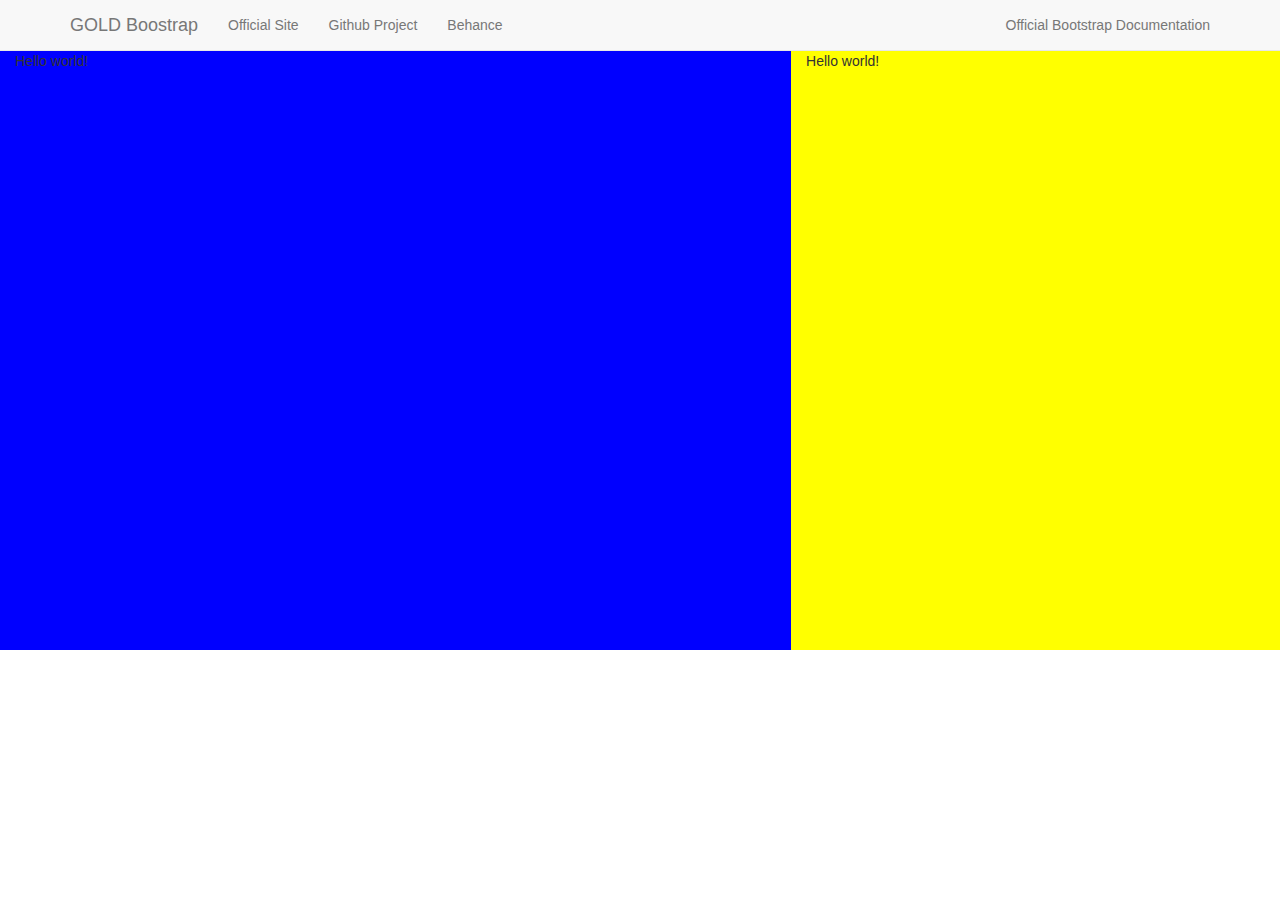
<file: gold-template.html>
<!DOCTYPE html>
<html lang="en">
  <head>
    <meta charset="utf-8">
    <title>GOLD Bootstrap</title>
    <meta name="viewport" content="width=device-width, initial-scale=1">
    <meta http-equiv="X-UA-Compatible" content="IE=edge" />
    <link rel="stylesheet" href="css/goldbootstrap.css" media="screen">
    <!-- HTML5 shim and Respond.js IE8 support of HTML5 elements and media queries -->
    <!--[if lt IE 9]>
      <script src="../bower_components/html5shiv/dist/html5shiv.js"></script>
      <script src="../bower_components/respond/dest/respond.min.js"></script>
    <![endif]-->
  </head>
  <body>
    <div class="navbar navbar-default navbar-fixed-top">
      <div class="container">
        <div class="navbar-header">
          <a href="#" class="navbar-brand">GOLD Boostrap</a>
          <button class="navbar-toggle" type="button" data-toggle="collapse" data-target="#navbar-main">
            <span class="icon-bar"></span>
            <span class="icon-bar"></span>
            <span class="icon-bar"></span>
          </button>
        </div>
        <div class="navbar-collapse collapse" id="navbar-main">
          <ul class="nav navbar-nav">
            <li>
              <a href="http://www.goldbootstrap.com" target="_blank">Official Site</a>
            </li>
            <li>
              <a href="https://github.com/iamkevinrhodes/goldbootstrap" target="_blank">Github Project</a>
            </li>
            <li>
              <a href="https://www.behance.net/gallery/22280511/iamKevinRhodescom-Personal-Portfolio-Site" target="_blank">Behance</a>
            </li>
          </ul>

          <ul class="nav navbar-nav navbar-right">
            <li><a href="https://getbootstrap.com/" target="_blank">Official Bootstrap Documentation</a></li>
          </ul>

        </div>
      </div>
    </div>


    <div class="container-fluid">

      <div class="row" style="margin-top: 50px;">
        <div class="col-gold-lg" style="background-color: blue; height: 600px;">
          Hello world!
        </div>
        <div class="col-gold-sm" style="background-color: yellow; height: 600px;">
          Hello world!
        </div>
      </div>


    </div>


    <script src="https://code.jquery.com/jquery-1.10.2.min.js"></script>
    <script src="js/bootstrap.js"></script>
    
</body>
</html>
</file>
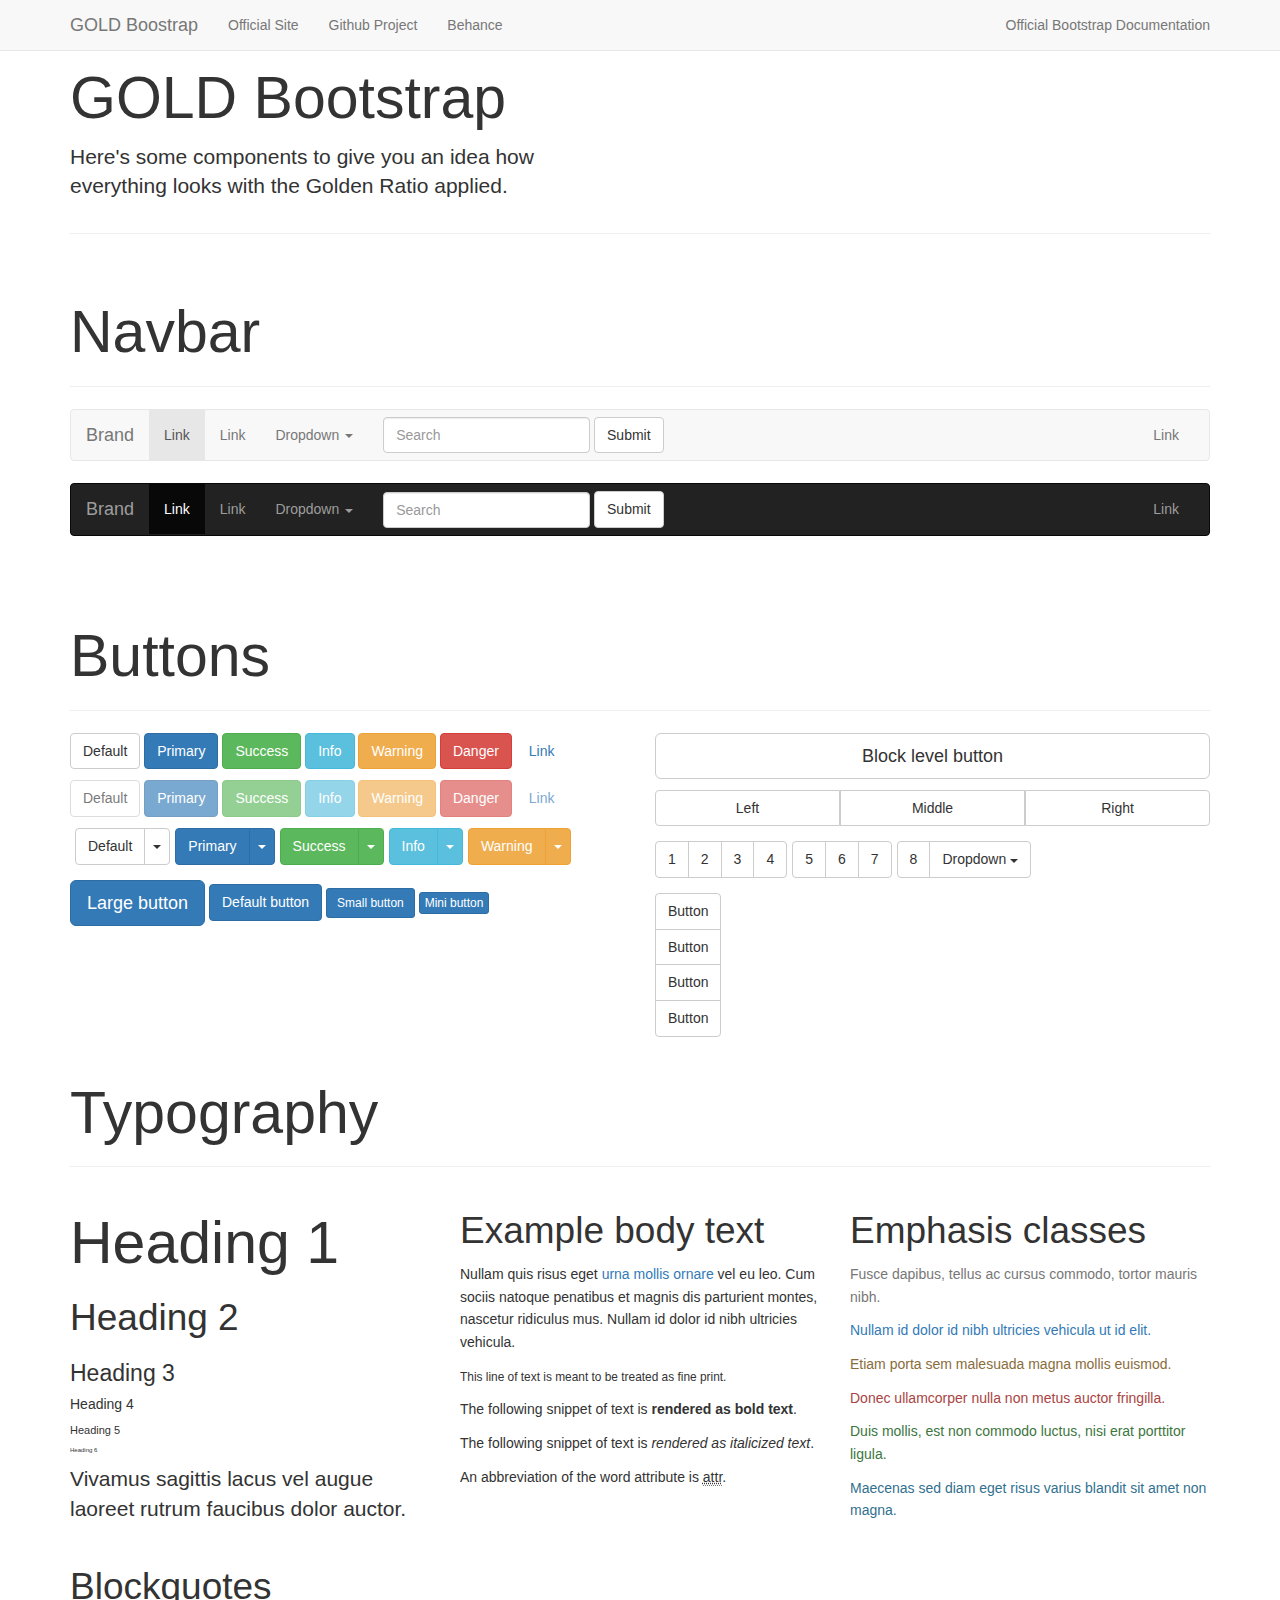
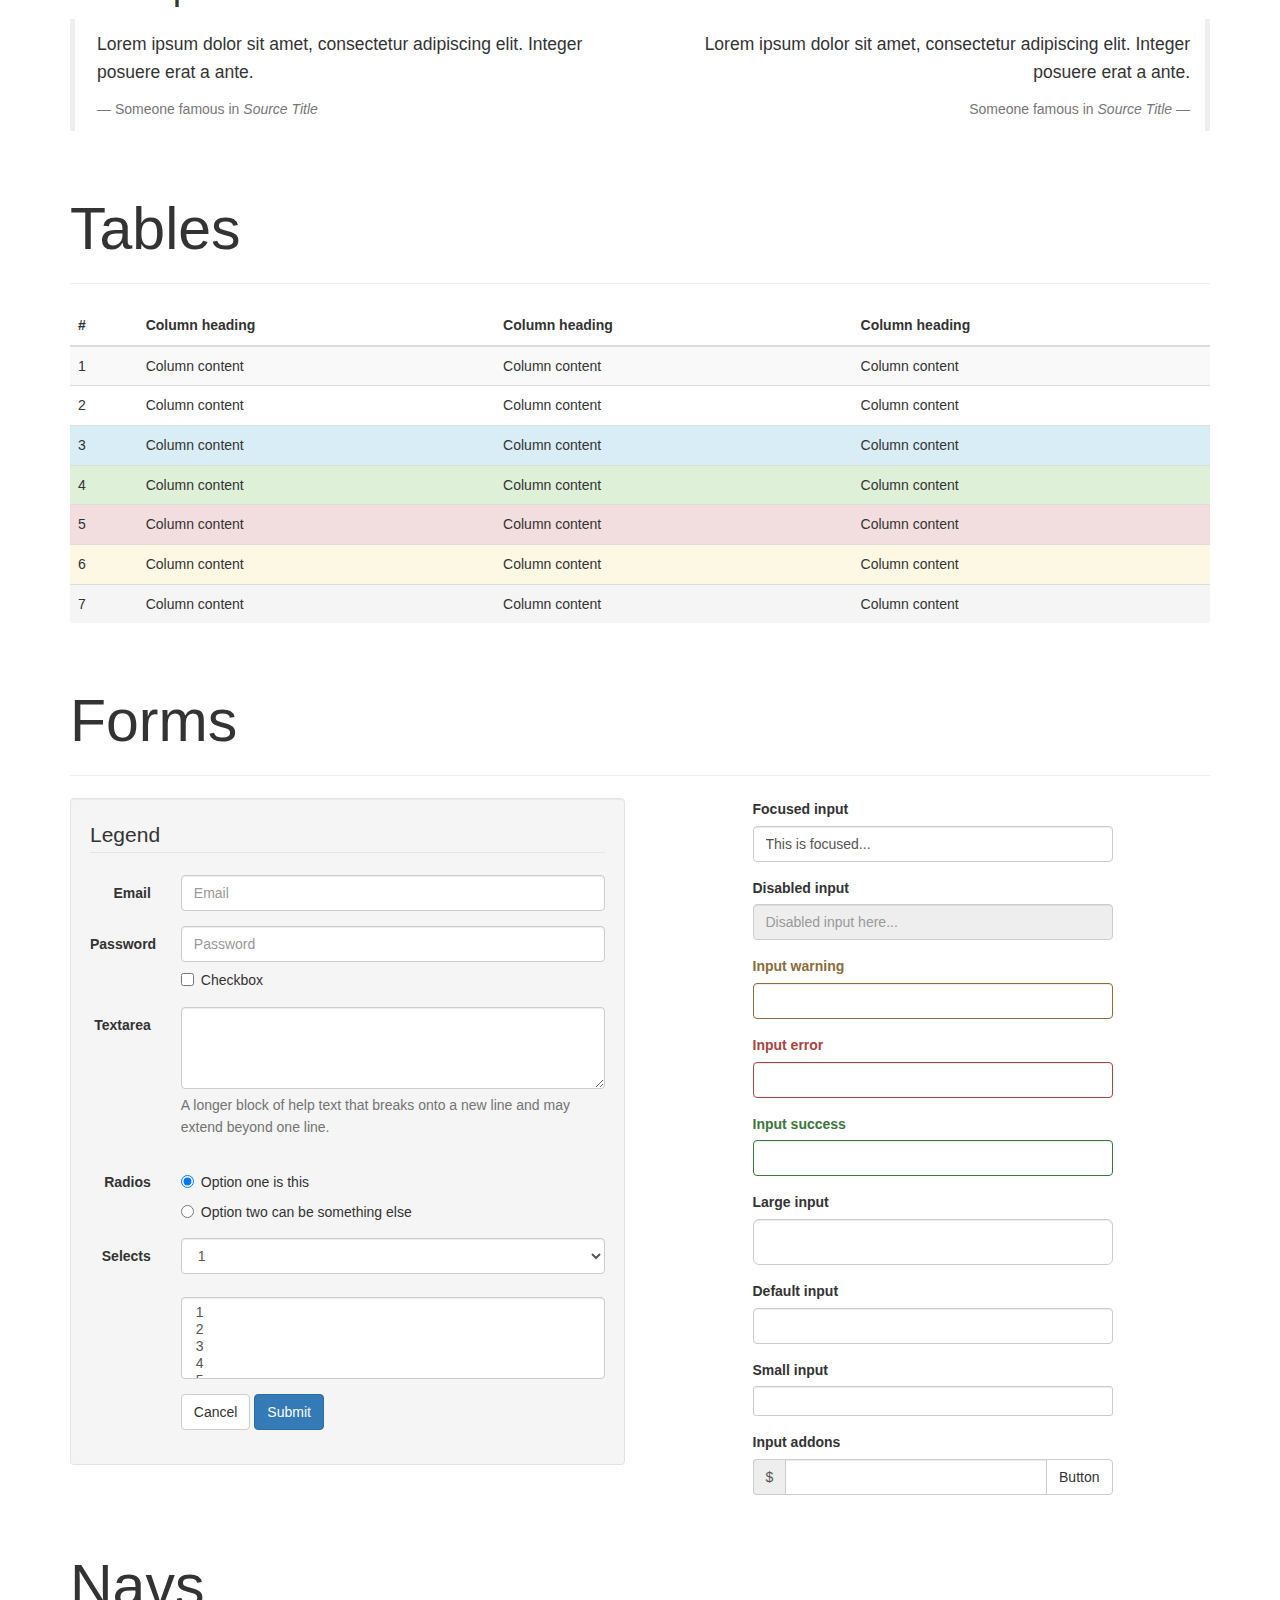
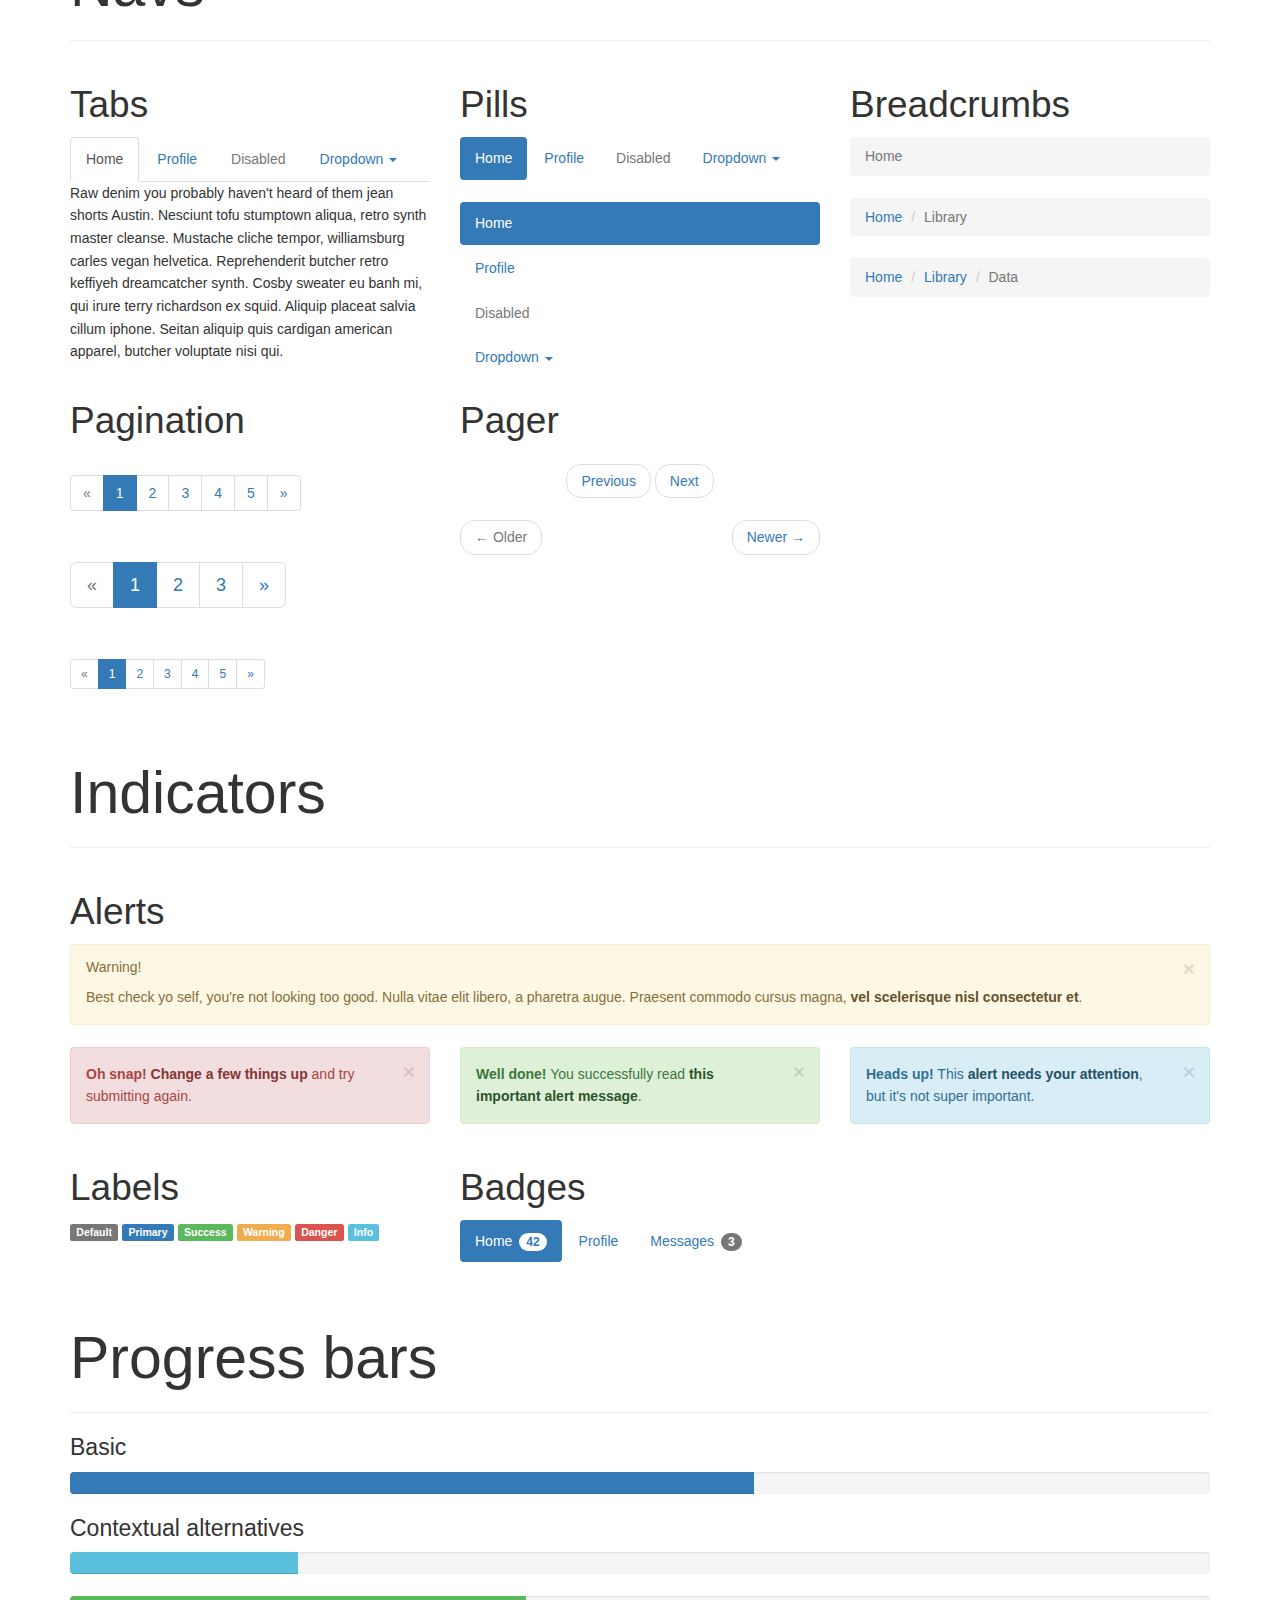
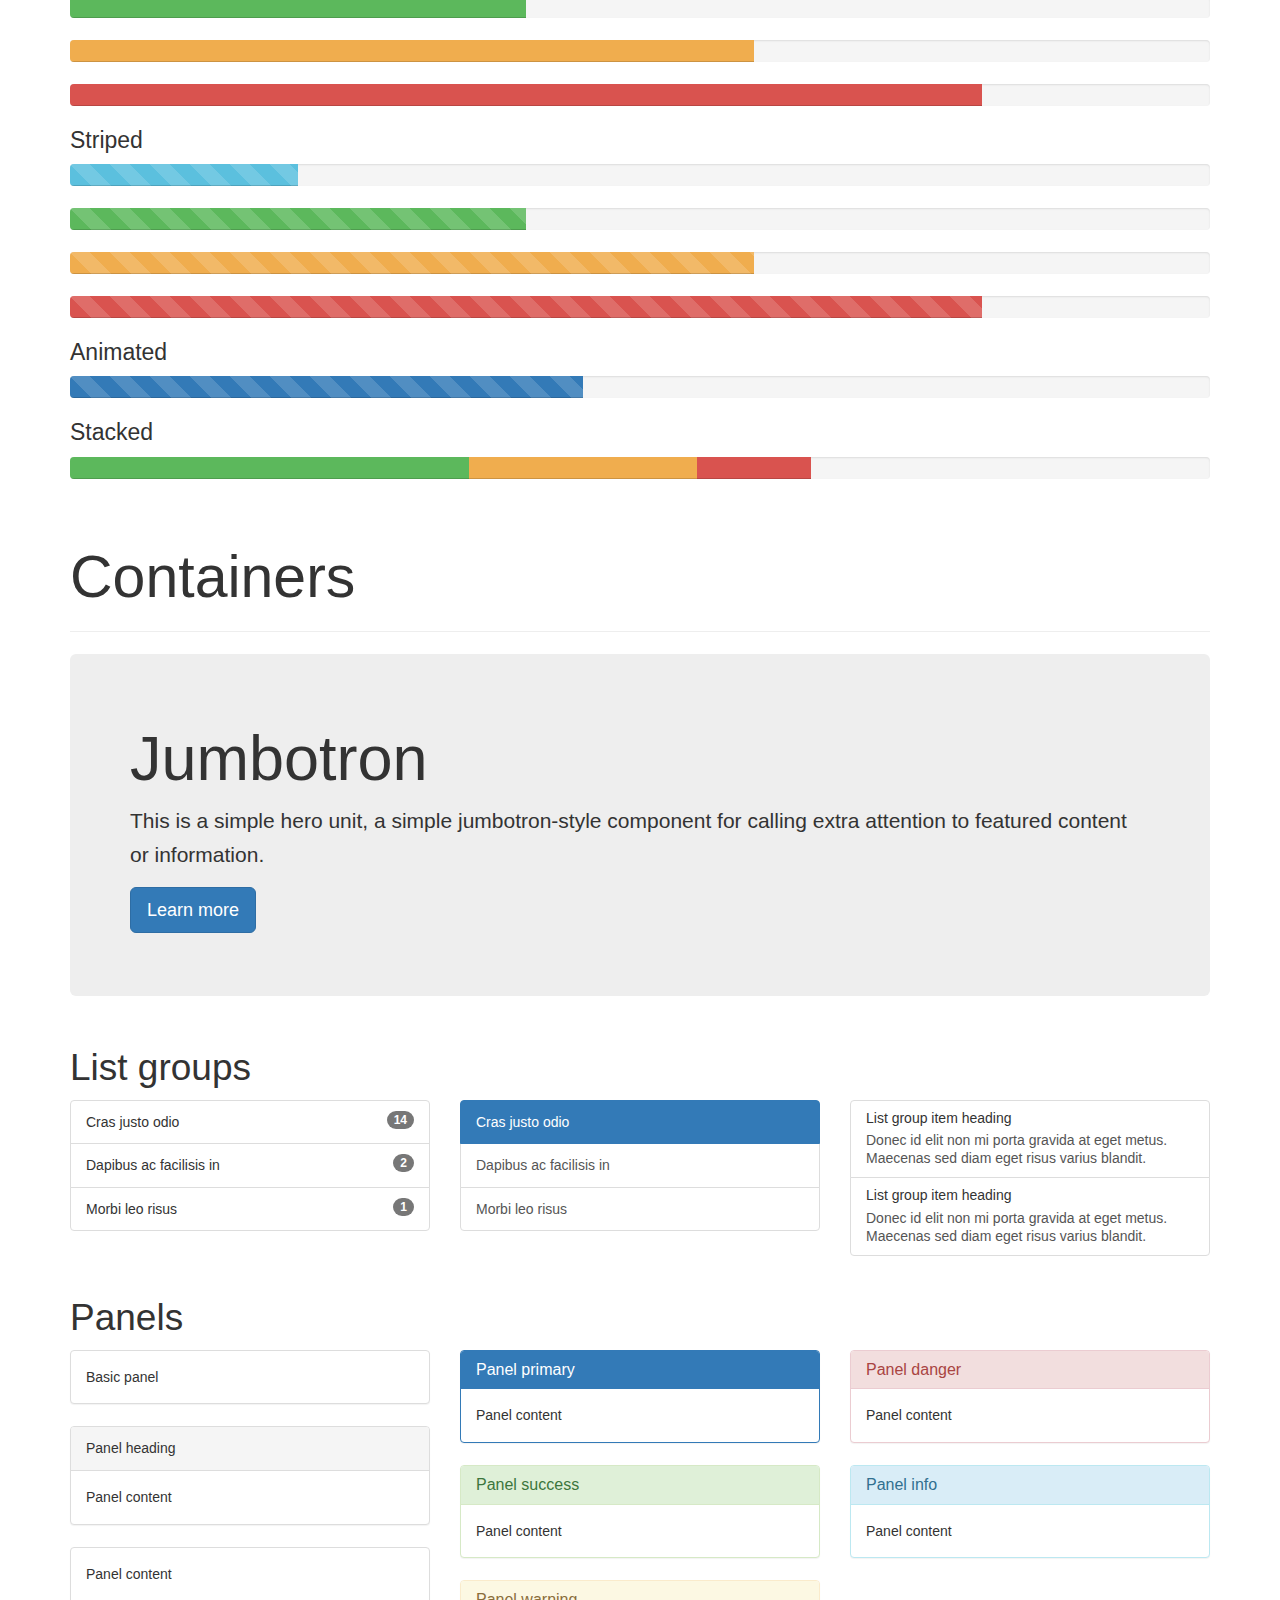
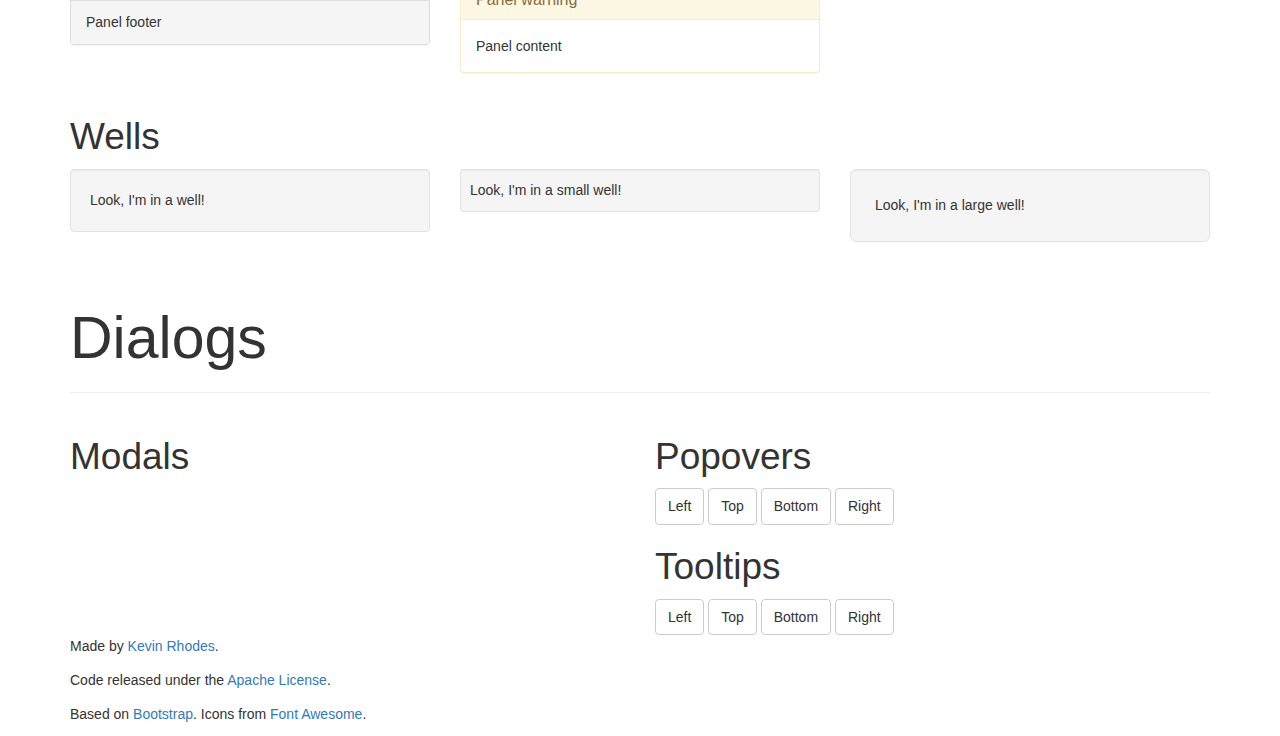
<file: sample.html>
<!DOCTYPE html>
<html lang="en">
  <head>
    <meta charset="utf-8">
    <title>GOLD Bootstrap</title>
    <meta name="viewport" content="width=device-width, initial-scale=1">
    <meta http-equiv="X-UA-Compatible" content="IE=edge" />
    <link rel="stylesheet" href="css/goldbootstrap.css" media="screen">
    <!-- HTML5 shim and Respond.js IE8 support of HTML5 elements and media queries -->
    <!--[if lt IE 9]>
      <script src="../bower_components/html5shiv/dist/html5shiv.js"></script>
      <script src="../bower_components/respond/dest/respond.min.js"></script>
    <![endif]-->
  </head>
  <body>
    <div class="navbar navbar-default navbar-fixed-top">
      <div class="container">
        <div class="navbar-header">
          <a href="#" class="navbar-brand">GOLD Boostrap</a>
          <button class="navbar-toggle" type="button" data-toggle="collapse" data-target="#navbar-main">
            <span class="icon-bar"></span>
            <span class="icon-bar"></span>
            <span class="icon-bar"></span>
          </button>
        </div>
        <div class="navbar-collapse collapse" id="navbar-main">
          <ul class="nav navbar-nav">
            <li>
              <a href="http://www.goldbootstrap.com" target="_blank">Official Site</a>
            </li>
            <li>
              <a href="https://github.com/iamkevinrhodes/goldbootstrap" target="_blank">Github Project</a>
            </li>
            <li>
              <a href="https://www.behance.net/gallery/22280511/iamKevinRhodescom-Personal-Portfolio-Site" target="_blank">Behance</a>
            </li>
          </ul>

          <ul class="nav navbar-nav navbar-right">
            <li><a href="https://getbootstrap.com/" target="_blank">Official Bootstrap Documentation</a></li>
          </ul>

        </div>
      </div>
    </div>


    <div class="container">

      <div class="page-header" id="banner">
        <div class="row">
          <div class="col-md-6">
            <h1>GOLD Bootstrap</h1>
            <p class="lead">Here's some components to give you an idea how everything looks with the Golden Ratio applied.</p>
          </div>
        </div>
      </div>

      <!-- Navbar
      ================================================== -->
      <div class="bs-docs-section clearfix">
        <div class="row">
          <div class="col-lg-12">
            <div class="page-header">
              <h1 id="navbar">Navbar</h1>
            </div>

            <div class="bs-component">
              <nav class="navbar navbar-default">
                <div class="container-fluid">
                  <div class="navbar-header">
                    <button type="button" class="navbar-toggle collapsed" data-toggle="collapse" data-target="#bs-example-navbar-collapse-1">
                      <span class="sr-only">Toggle navigation</span>
                      <span class="icon-bar"></span>
                      <span class="icon-bar"></span>
                      <span class="icon-bar"></span>
                    </button>
                    <a class="navbar-brand" href="#">Brand</a>
                  </div>

                  <div class="collapse navbar-collapse" id="bs-example-navbar-collapse-1">
                    <ul class="nav navbar-nav">
                      <li class="active"><a href="#">Link <span class="sr-only">(current)</span></a></li>
                      <li><a href="#">Link</a></li>
                      <li class="dropdown">
                        <a href="#" class="dropdown-toggle" data-toggle="dropdown" role="button" aria-expanded="false">Dropdown <span class="caret"></span></a>
                        <ul class="dropdown-menu" role="menu">
                          <li><a href="#">Action</a></li>
                          <li><a href="#">Another action</a></li>
                          <li><a href="#">Something else here</a></li>
                          <li class="divider"></li>
                          <li><a href="#">Separated link</a></li>
                          <li class="divider"></li>
                          <li><a href="#">One more separated link</a></li>
                        </ul>
                      </li>
                    </ul>
                    <form class="navbar-form navbar-left" role="search">
                      <div class="form-group">
                        <input type="text" class="form-control" placeholder="Search">
                      </div>
                      <button type="submit" class="btn btn-default">Submit</button>
                    </form>
                    <ul class="nav navbar-nav navbar-right">
                      <li><a href="#">Link</a></li>
                    </ul>
                  </div>
                </div>
              </nav>
            </div>

            <div class="bs-component">
              <nav class="navbar navbar-inverse">
                <div class="container-fluid">
                  <div class="navbar-header">
                    <button type="button" class="navbar-toggle collapsed" data-toggle="collapse" data-target="#bs-example-navbar-collapse-2">
                      <span class="sr-only">Toggle navigation</span>
                      <span class="icon-bar"></span>
                      <span class="icon-bar"></span>
                      <span class="icon-bar"></span>
                    </button>
                    <a class="navbar-brand" href="#">Brand</a>
                  </div>

                  <div class="collapse navbar-collapse" id="bs-example-navbar-collapse-2">
                    <ul class="nav navbar-nav">
                      <li class="active"><a href="#">Link <span class="sr-only">(current)</span></a></li>
                      <li><a href="#">Link</a></li>
                      <li class="dropdown">
                        <a href="#" class="dropdown-toggle" data-toggle="dropdown" role="button" aria-expanded="false">Dropdown <span class="caret"></span></a>
                        <ul class="dropdown-menu" role="menu">
                          <li><a href="#">Action</a></li>
                          <li><a href="#">Another action</a></li>
                          <li><a href="#">Something else here</a></li>
                          <li class="divider"></li>
                          <li><a href="#">Separated link</a></li>
                          <li class="divider"></li>
                          <li><a href="#">One more separated link</a></li>
                        </ul>
                      </li>
                    </ul>
                    <form class="navbar-form navbar-left" role="search">
                      <div class="form-group">
                        <input type="text" class="form-control" placeholder="Search">
                      </div>
                      <button type="submit" class="btn btn-default">Submit</button>
                    </form>
                    <ul class="nav navbar-nav navbar-right">
                      <li><a href="#">Link</a></li>
                    </ul>
                  </div>
                </div>
              </nav>
            </div><!-- /example -->

          </div>
        </div>
      </div>


      <!-- Buttons
      ================================================== -->
      <div class="bs-docs-section">
        <div class="page-header">
          <div class="row">
            <div class="col-lg-12">
              <h1 id="buttons">Buttons</h1>
            </div>
          </div>
        </div>

        <div class="row">
          <div class="col-lg-6">

            <p class="bs-component">
              <a href="#" class="btn btn-default">Default</a>
              <a href="#" class="btn btn-primary">Primary</a>
              <a href="#" class="btn btn-success">Success</a>
              <a href="#" class="btn btn-info">Info</a>
              <a href="#" class="btn btn-warning">Warning</a>
              <a href="#" class="btn btn-danger">Danger</a>
              <a href="#" class="btn btn-link">Link</a>
            </p>

            <p class="bs-component">
              <a href="#" class="btn btn-default disabled">Default</a>
              <a href="#" class="btn btn-primary disabled">Primary</a>
              <a href="#" class="btn btn-success disabled">Success</a>
              <a href="#" class="btn btn-info disabled">Info</a>
              <a href="#" class="btn btn-warning disabled">Warning</a>
              <a href="#" class="btn btn-danger disabled">Danger</a>
              <a href="#" class="btn btn-link disabled">Link</a>
            </p>


            <div style="margin-bottom: 15px;">
              <div class="btn-toolbar bs-component" style="margin: 0;">
                <div class="btn-group">
                  <a href="#" class="btn btn-default">Default</a>
                  <a href="#" class="btn btn-default dropdown-toggle" data-toggle="dropdown"><span class="caret"></span></a>
                  <ul class="dropdown-menu">
                    <li><a href="#">Action</a></li>
                    <li><a href="#">Another action</a></li>
                    <li><a href="#">Something else here</a></li>
                    <li class="divider"></li>
                    <li><a href="#">Separated link</a></li>
                  </ul>
                </div>

                <div class="btn-group">
                  <a href="#" class="btn btn-primary">Primary</a>
                  <a href="#" class="btn btn-primary dropdown-toggle" data-toggle="dropdown"><span class="caret"></span></a>
                  <ul class="dropdown-menu">
                    <li><a href="#">Action</a></li>
                    <li><a href="#">Another action</a></li>
                    <li><a href="#">Something else here</a></li>
                    <li class="divider"></li>
                    <li><a href="#">Separated link</a></li>
                  </ul>
                </div>

                <div class="btn-group">
                  <a href="#" class="btn btn-success">Success</a>
                  <a href="#" class="btn btn-success dropdown-toggle" data-toggle="dropdown"><span class="caret"></span></a>
                  <ul class="dropdown-menu">
                    <li><a href="#">Action</a></li>
                    <li><a href="#">Another action</a></li>
                    <li><a href="#">Something else here</a></li>
                    <li class="divider"></li>
                    <li><a href="#">Separated link</a></li>
                  </ul>
                </div>

                <div class="btn-group">
                  <a href="#" class="btn btn-info">Info</a>
                  <a href="#" class="btn btn-info dropdown-toggle" data-toggle="dropdown"><span class="caret"></span></a>
                  <ul class="dropdown-menu">
                    <li><a href="#">Action</a></li>
                    <li><a href="#">Another action</a></li>
                    <li><a href="#">Something else here</a></li>
                    <li class="divider"></li>
                    <li><a href="#">Separated link</a></li>
                  </ul>
                </div>

                <div class="btn-group">
                  <a href="#" class="btn btn-warning">Warning</a>
                  <a href="#" class="btn btn-warning dropdown-toggle" data-toggle="dropdown"><span class="caret"></span></a>
                  <ul class="dropdown-menu">
                    <li><a href="#">Action</a></li>
                    <li><a href="#">Another action</a></li>
                    <li><a href="#">Something else here</a></li>
                    <li class="divider"></li>
                    <li><a href="#">Separated link</a></li>
                  </ul>
                </div>
              </div>
            </div>

            <p class="bs-component">
              <a href="#" class="btn btn-primary btn-lg">Large button</a>
              <a href="#" class="btn btn-primary">Default button</a>
              <a href="#" class="btn btn-primary btn-sm">Small button</a>
              <a href="#" class="btn btn-primary btn-xs">Mini button</a>
            </p>

          </div>
          <div class="col-lg-6">

            <p class="bs-component">
              <a href="#" class="btn btn-default btn-lg btn-block">Block level button</a>
            </p>


            <div class="bs-component" style="margin-bottom: 15px;">
              <div class="btn-group btn-group-justified">
                <a href="#" class="btn btn-default">Left</a>
                <a href="#" class="btn btn-default">Middle</a>
                <a href="#" class="btn btn-default">Right</a>
              </div>
            </div>

            <div class="bs-component" style="margin-bottom: 15px;">
              <div class="btn-toolbar">
                <div class="btn-group">
                  <a href="#" class="btn btn-default">1</a>
                  <a href="#" class="btn btn-default">2</a>
                  <a href="#" class="btn btn-default">3</a>
                  <a href="#" class="btn btn-default">4</a>
                </div>

                <div class="btn-group">
                  <a href="#" class="btn btn-default">5</a>
                  <a href="#" class="btn btn-default">6</a>
                  <a href="#" class="btn btn-default">7</a>
                </div>

                <div class="btn-group">
                  <a href="#" class="btn btn-default">8</a>
                  <div class="btn-group">
                    <a href="#" class="btn btn-default dropdown-toggle" data-toggle="dropdown">
                      Dropdown
                      <span class="caret"></span>
                    </a>
                    <ul class="dropdown-menu">
                      <li><a href="#">Dropdown link</a></li>
                      <li><a href="#">Dropdown link</a></li>
                      <li><a href="#">Dropdown link</a></li>
                     </ul>
                  </div>
                </div>
              </div>
            </div>

            <div class="bs-component">
              <div class="btn-group-vertical">
                  <a href="#" class="btn btn-default">Button</a>
                  <a href="#" class="btn btn-default">Button</a>
                  <a href="#" class="btn btn-default">Button</a>
                  <a href="#" class="btn btn-default">Button</a>
              </div>
            </div>

          </div>
        </div>
      </div>

      <!-- Typography
      ================================================== -->
      <div class="bs-docs-section">
        <div class="row">
          <div class="col-lg-12">
            <div class="page-header">
              <h1 id="type">Typography</h1>
            </div>
          </div>
        </div>

        <!-- Headings -->

        <div class="row">
          <div class="col-lg-4">
            <div class="bs-component">
              <h1>Heading 1</h1>
              <h2>Heading 2</h2>
              <h3>Heading 3</h3>
              <h4>Heading 4</h4>
              <h5>Heading 5</h5>
              <h6>Heading 6</h6>
              <p class="lead">Vivamus sagittis lacus vel augue laoreet rutrum faucibus dolor auctor.</p>
            </div>
          </div>
          <div class="col-lg-4">
            <div class="bs-component">
              <h2>Example body text</h2>
              <p>Nullam quis risus eget <a href="#">urna mollis ornare</a> vel eu leo. Cum sociis natoque penatibus et magnis dis parturient montes, nascetur ridiculus mus. Nullam id dolor id nibh ultricies vehicula.</p>
              <p><small>This line of text is meant to be treated as fine print.</small></p>
              <p>The following snippet of text is <strong>rendered as bold text</strong>.</p>
              <p>The following snippet of text is <em>rendered as italicized text</em>.</p>
              <p>An abbreviation of the word attribute is <abbr title="attribute">attr</abbr>.</p>
            </div>

          </div>
          <div class="col-lg-4">
            <div class="bs-component">
              <h2>Emphasis classes</h2>
              <p class="text-muted">Fusce dapibus, tellus ac cursus commodo, tortor mauris nibh.</p>
              <p class="text-primary">Nullam id dolor id nibh ultricies vehicula ut id elit.</p>
              <p class="text-warning">Etiam porta sem malesuada magna mollis euismod.</p>
              <p class="text-danger">Donec ullamcorper nulla non metus auctor fringilla.</p>
              <p class="text-success">Duis mollis, est non commodo luctus, nisi erat porttitor ligula.</p>
              <p class="text-info">Maecenas sed diam eget risus varius blandit sit amet non magna.</p>
            </div>

          </div>
        </div>

        <!-- Blockquotes -->

        <div class="row">
          <div class="col-lg-12">
            <h2 id="type-blockquotes">Blockquotes</h2>
          </div>
        </div>
        <div class="row">
          <div class="col-lg-6">
            <div class="bs-component">
              <blockquote>
                <p>Lorem ipsum dolor sit amet, consectetur adipiscing elit. Integer posuere erat a ante.</p>
                <small>Someone famous in <cite title="Source Title">Source Title</cite></small>
              </blockquote>
            </div>
          </div>
          <div class="col-lg-6">
            <div class="bs-component">
              <blockquote class="pull-right">
                <p>Lorem ipsum dolor sit amet, consectetur adipiscing elit. Integer posuere erat a ante.</p>
                <small>Someone famous in <cite title="Source Title">Source Title</cite></small>
              </blockquote>
            </div>
          </div>
        </div>
      </div>

      <!-- Tables
      ================================================== -->
      <div class="bs-docs-section">

        <div class="row">
          <div class="col-lg-12">
            <div class="page-header">
              <h1 id="tables">Tables</h1>
            </div>

            <div class="bs-component">
              <table class="table table-striped table-hover ">
                <thead>
                  <tr>
                    <th>#</th>
                    <th>Column heading</th>
                    <th>Column heading</th>
                    <th>Column heading</th>
                  </tr>
                </thead>
                <tbody>
                  <tr>
                    <td>1</td>
                    <td>Column content</td>
                    <td>Column content</td>
                    <td>Column content</td>
                  </tr>
                  <tr>
                    <td>2</td>
                    <td>Column content</td>
                    <td>Column content</td>
                    <td>Column content</td>
                  </tr>
                  <tr class="info">
                    <td>3</td>
                    <td>Column content</td>
                    <td>Column content</td>
                    <td>Column content</td>
                  </tr>
                  <tr class="success">
                    <td>4</td>
                    <td>Column content</td>
                    <td>Column content</td>
                    <td>Column content</td>
                  </tr>
                  <tr class="danger">
                    <td>5</td>
                    <td>Column content</td>
                    <td>Column content</td>
                    <td>Column content</td>
                  </tr>
                  <tr class="warning">
                    <td>6</td>
                    <td>Column content</td>
                    <td>Column content</td>
                    <td>Column content</td>
                  </tr>
                  <tr class="active">
                    <td>7</td>
                    <td>Column content</td>
                    <td>Column content</td>
                    <td>Column content</td>
                  </tr>
                </tbody>
              </table> 
            </div><!-- /example -->
          </div>
        </div>
      </div>

      <!-- Forms
      ================================================== -->
      <div class="bs-docs-section">
        <div class="row">
          <div class="col-lg-12">
            <div class="page-header">
              <h1 id="forms">Forms</h1>
            </div>
          </div>
        </div>

        <div class="row">
          <div class="col-lg-6">
            <div class="well bs-component">
              <form class="form-horizontal">
                <fieldset>
                  <legend>Legend</legend>
                  <div class="form-group">
                    <label for="inputEmail" class="col-lg-2 control-label">Email</label>
                    <div class="col-lg-10">
                      <input type="text" class="form-control" id="inputEmail" placeholder="Email">
                    </div>
                  </div>
                  <div class="form-group">
                    <label for="inputPassword" class="col-lg-2 control-label">Password</label>
                    <div class="col-lg-10">
                      <input type="password" class="form-control" id="inputPassword" placeholder="Password">
                      <div class="checkbox">
                        <label>
                          <input type="checkbox"> Checkbox
                        </label>
                      </div>
                    </div>
                  </div>
                  <div class="form-group">
                    <label for="textArea" class="col-lg-2 control-label">Textarea</label>
                    <div class="col-lg-10">
                      <textarea class="form-control" rows="3" id="textArea"></textarea>
                      <span class="help-block">A longer block of help text that breaks onto a new line and may extend beyond one line.</span>
                    </div>
                  </div>
                  <div class="form-group">
                    <label class="col-lg-2 control-label">Radios</label>
                    <div class="col-lg-10">
                      <div class="radio">
                        <label>
                          <input type="radio" name="optionsRadios" id="optionsRadios1" value="option1" checked="">
                          Option one is this
                        </label>
                      </div>
                      <div class="radio">
                        <label>
                          <input type="radio" name="optionsRadios" id="optionsRadios2" value="option2">
                          Option two can be something else
                        </label>
                      </div>
                    </div>
                  </div>
                  <div class="form-group">
                    <label for="select" class="col-lg-2 control-label">Selects</label>
                    <div class="col-lg-10">
                      <select class="form-control" id="select">
                        <option>1</option>
                        <option>2</option>
                        <option>3</option>
                        <option>4</option>
                        <option>5</option>
                      </select>
                      <br>
                      <select multiple="" class="form-control">
                        <option>1</option>
                        <option>2</option>
                        <option>3</option>
                        <option>4</option>
                        <option>5</option>
                      </select>
                    </div>
                  </div>
                  <div class="form-group">
                    <div class="col-lg-10 col-lg-offset-2">
                      <button type="reset" class="btn btn-default">Cancel</button>
                      <button type="submit" class="btn btn-primary">Submit</button>
                    </div>
                  </div>
                </fieldset>
              </form>
            </div>
          </div>
          <div class="col-lg-4 col-lg-offset-1">

              <form class="bs-component">
                <div class="form-group">
                  <label class="control-label" for="focusedInput">Focused input</label>
                  <input class="form-control" id="focusedInput" type="text" value="This is focused...">
                </div>

                <div class="form-group">
                  <label class="control-label" for="disabledInput">Disabled input</label>
                  <input class="form-control" id="disabledInput" type="text" placeholder="Disabled input here..." disabled="">
                </div>

                <div class="form-group has-warning">
                  <label class="control-label" for="inputWarning">Input warning</label>
                  <input type="text" class="form-control" id="inputWarning">
                </div>

                <div class="form-group has-error">
                  <label class="control-label" for="inputError">Input error</label>
                  <input type="text" class="form-control" id="inputError">
                </div>

                <div class="form-group has-success">
                  <label class="control-label" for="inputSuccess">Input success</label>
                  <input type="text" class="form-control" id="inputSuccess">
                </div>

                <div class="form-group">
                  <label class="control-label" for="inputLarge">Large input</label>
                  <input class="form-control input-lg" type="text" id="inputLarge">
                </div>

                <div class="form-group">
                  <label class="control-label" for="inputDefault">Default input</label>
                  <input type="text" class="form-control" id="inputDefault">
                </div>

                <div class="form-group">
                  <label class="control-label" for="inputSmall">Small input</label>
                  <input class="form-control input-sm" type="text" id="inputSmall">
                </div>

                <div class="form-group">
                  <label class="control-label">Input addons</label>
                  <div class="input-group">
                    <span class="input-group-addon">$</span>
                    <input type="text" class="form-control">
                    <span class="input-group-btn">
                      <button class="btn btn-default" type="button">Button</button>
                    </span>
                  </div>
                </div>
              </form>

          </div>
        </div>
      </div>

      <!-- Navs
      ================================================== -->
      <div class="bs-docs-section">

        <div class="row">
          <div class="col-lg-12">
            <div class="page-header">
              <h1 id="nav">Navs</h1>
            </div>
          </div>
        </div>

        <div class="row">
          <div class="col-lg-4">
            <h2 id="nav-tabs">Tabs</h2>
            <div class="bs-component">
              <ul class="nav nav-tabs">
                <li class="active"><a href="#home" data-toggle="tab">Home</a></li>
                <li><a href="#profile" data-toggle="tab">Profile</a></li>
                <li class="disabled"><a>Disabled</a></li>
                <li class="dropdown">
                  <a class="dropdown-toggle" data-toggle="dropdown" href="#">
                    Dropdown <span class="caret"></span>
                  </a>
                  <ul class="dropdown-menu">
                    <li><a href="#dropdown1" data-toggle="tab">Action</a></li>
                    <li class="divider"></li>
                    <li><a href="#dropdown2" data-toggle="tab">Another action</a></li>
                  </ul>
                </li>
              </ul>
              <div id="myTabContent" class="tab-content">
                <div class="tab-pane fade active in" id="home">
                  <p>Raw denim you probably haven't heard of them jean shorts Austin. Nesciunt tofu stumptown aliqua, retro synth master cleanse. Mustache cliche tempor, williamsburg carles vegan helvetica. Reprehenderit butcher retro keffiyeh dreamcatcher synth. Cosby sweater eu banh mi, qui irure terry richardson ex squid. Aliquip placeat salvia cillum iphone. Seitan aliquip quis cardigan american apparel, butcher voluptate nisi qui.</p>
                </div>
                <div class="tab-pane fade" id="profile">
                  <p>Food truck fixie locavore, accusamus mcsweeney's marfa nulla single-origin coffee squid. Exercitation +1 labore velit, blog sartorial PBR leggings next level wes anderson artisan four loko farm-to-table craft beer twee. Qui photo booth letterpress, commodo enim craft beer mlkshk aliquip jean shorts ullamco ad vinyl cillum PBR. Homo nostrud organic, assumenda labore aesthetic magna delectus mollit.</p>
                </div>
                <div class="tab-pane fade" id="dropdown1">
                  <p>Etsy mixtape wayfarers, ethical wes anderson tofu before they sold out mcsweeney's organic lomo retro fanny pack lo-fi farm-to-table readymade. Messenger bag gentrify pitchfork tattooed craft beer, iphone skateboard locavore carles etsy salvia banksy hoodie helvetica. DIY synth PBR banksy irony. Leggings gentrify squid 8-bit cred pitchfork.</p>
                </div>
                <div class="tab-pane fade" id="dropdown2">
                  <p>Trust fund seitan letterpress, keytar raw denim keffiyeh etsy art party before they sold out master cleanse gluten-free squid scenester freegan cosby sweater. Fanny pack portland seitan DIY, art party locavore wolf cliche high life echo park Austin. Cred vinyl keffiyeh DIY salvia PBR, banh mi before they sold out farm-to-table VHS viral locavore cosby sweater.</p>
                </div>
              </div>
            </div>
          </div>
          <div class="col-lg-4">
            <h2 id="nav-pills">Pills</h2>
            <div class="bs-component">
              <ul class="nav nav-pills">
                <li class="active"><a href="#">Home</a></li>
                <li><a href="#">Profile</a></li>
                <li class="disabled"><a href="#">Disabled</a></li>
                <li class="dropdown">
                  <a class="dropdown-toggle" data-toggle="dropdown" href="#">
                    Dropdown <span class="caret"></span>
                  </a>
                  <ul class="dropdown-menu">
                    <li><a href="#">Action</a></li>
                    <li><a href="#">Another action</a></li>
                    <li><a href="#">Something else here</a></li>
                    <li class="divider"></li>
                    <li><a href="#">Separated link</a></li>
                  </ul>
                </li>
              </ul>
            </div>
            <br>
            <div class="bs-component">
              <ul class="nav nav-pills nav-stacked">
                <li class="active"><a href="#">Home</a></li>
                <li><a href="#">Profile</a></li>
                <li class="disabled"><a href="#">Disabled</a></li>
                <li class="dropdown">
                  <a class="dropdown-toggle" data-toggle="dropdown" href="#">
                    Dropdown <span class="caret"></span>
                  </a>
                  <ul class="dropdown-menu">
                    <li><a href="#">Action</a></li>
                    <li><a href="#">Another action</a></li>
                    <li><a href="#">Something else here</a></li>
                    <li class="divider"></li>
                    <li><a href="#">Separated link</a></li>
                  </ul>
                </li>
              </ul>
            </div>
          </div>
          <div class="col-lg-4">
            <h2 id="nav-breadcrumbs">Breadcrumbs</h2>
            <div class="bs-component">
              <ul class="breadcrumb">
                <li class="active">Home</li>
              </ul>

              <ul class="breadcrumb">
                <li><a href="#">Home</a></li>
                <li class="active">Library</li>
              </ul>

              <ul class="breadcrumb">
                <li><a href="#">Home</a></li>
                <li><a href="#">Library</a></li>
                <li class="active">Data</li>
              </ul>
            </div>

          </div>
        </div>


        <div class="row">
          <div class="col-lg-4">
            <h2 id="pagination">Pagination</h2>
            <div class="bs-component">
              <ul class="pagination">
                <li class="disabled"><a href="#">&laquo;</a></li>
                <li class="active"><a href="#">1</a></li>
                <li><a href="#">2</a></li>
                <li><a href="#">3</a></li>
                <li><a href="#">4</a></li>
                <li><a href="#">5</a></li>
                <li><a href="#">&raquo;</a></li>
              </ul>

              <ul class="pagination pagination-lg">
                <li class="disabled"><a href="#">&laquo;</a></li>
                <li class="active"><a href="#">1</a></li>
                <li><a href="#">2</a></li>
                <li><a href="#">3</a></li>
                <li><a href="#">&raquo;</a></li>
              </ul>

              <ul class="pagination pagination-sm">
                <li class="disabled"><a href="#">&laquo;</a></li>
                <li class="active"><a href="#">1</a></li>
                <li><a href="#">2</a></li>
                <li><a href="#">3</a></li>
                <li><a href="#">4</a></li>
                <li><a href="#">5</a></li>
                <li><a href="#">&raquo;</a></li>
              </ul>
            </div>
          </div>
          <div class="col-lg-4">
            <h2 id="pager">Pager</h2>
            <div class="bs-component">
              <ul class="pager">
                <li><a href="#">Previous</a></li>
                <li><a href="#">Next</a></li>
              </ul>

              <ul class="pager">
                <li class="previous disabled"><a href="#">&larr; Older</a></li>
                <li class="next"><a href="#">Newer &rarr;</a></li>
              </ul>
            </div>
          </div>
          <div class="col-lg-4">

          </div>
        </div>
      </div>

      <!-- Indicators
      ================================================== -->
      <div class="bs-docs-section">

        <div class="row">
          <div class="col-lg-12">
            <div class="page-header">
              <h1 id="indicators">Indicators</h1>
            </div>
          </div>
        </div>

        <div class="row">
          <div class="col-lg-12">
            <h2>Alerts</h2>
            <div class="bs-component">
              <div class="alert alert-dismissible alert-warning">
                <button type="button" class="close" data-dismiss="alert">&times;</button>
                <h4>Warning!</h4>
                <p>Best check yo self, you're not looking too good. Nulla vitae elit libero, a pharetra augue. Praesent commodo cursus magna, <a href="#" class="alert-link">vel scelerisque nisl consectetur et</a>.</p>
              </div>
            </div>
          </div>
        </div>
        <div class="row">
          <div class="col-lg-4">
            <div class="bs-component">
              <div class="alert alert-dismissible alert-danger">
                <button type="button" class="close" data-dismiss="alert">&times;</button>
                <strong>Oh snap!</strong> <a href="#" class="alert-link">Change a few things up</a> and try submitting again.
              </div>
            </div>
          </div>
          <div class="col-lg-4">
            <div class="bs-component">
              <div class="alert alert-dismissible alert-success">
                <button type="button" class="close" data-dismiss="alert">&times;</button>
                <strong>Well done!</strong> You successfully read <a href="#" class="alert-link">this important alert message</a>.
              </div>
            </div>
          </div>
          <div class="col-lg-4">
            <div class="bs-component">
              <div class="alert alert-dismissible alert-info">
                <button type="button" class="close" data-dismiss="alert">&times;</button>
                <strong>Heads up!</strong> This <a href="#" class="alert-link">alert needs your attention</a>, but it's not super important.
              </div>
            </div>
          </div>
        </div>
        <div class="row">
          <div class="col-lg-4">
            <h2>Labels</h2>
            <div class="bs-component" style="margin-bottom: 40px;">
              <span class="label label-default">Default</span>
              <span class="label label-primary">Primary</span>
              <span class="label label-success">Success</span>
              <span class="label label-warning">Warning</span>
              <span class="label label-danger">Danger</span>
              <span class="label label-info">Info</span>
            </div>
          </div>
          <div class="col-lg-4">
            <h2>Badges</h2>
            <div class="bs-component">
              <ul class="nav nav-pills">
                <li class="active"><a href="#">Home <span class="badge">42</span></a></li>
                <li><a href="#">Profile <span class="badge"></span></a></li>
                <li><a href="#">Messages <span class="badge">3</span></a></li>
              </ul>
            </div>
          </div>
        </div>
      </div>

      <!-- Progress bars
      ================================================== -->
      <div class="bs-docs-section">

        <div class="row">
          <div class="col-lg-12">
            <div class="page-header">
              <h1 id="progress">Progress bars</h1>
            </div>

            <h3 id="progress-basic">Basic</h3>
            <div class="bs-component">
              <div class="progress">
                <div class="progress-bar" style="width: 60%;"></div>
              </div>
            </div>

            <h3 id="progress-alternatives">Contextual alternatives</h3>
            <div class="bs-component">
              <div class="progress">
                <div class="progress-bar progress-bar-info" style="width: 20%"></div>
              </div>

              <div class="progress">
                <div class="progress-bar progress-bar-success" style="width: 40%"></div>
              </div>

              <div class="progress">
                <div class="progress-bar progress-bar-warning" style="width: 60%"></div>
              </div>

              <div class="progress">
                <div class="progress-bar progress-bar-danger" style="width: 80%"></div>
              </div>
            </div>

            <h3 id="progress-striped">Striped</h3>
            <div class="bs-component">
              <div class="progress progress-striped">
                <div class="progress-bar progress-bar-info" style="width: 20%"></div>
              </div>

              <div class="progress progress-striped">
                <div class="progress-bar progress-bar-success" style="width: 40%"></div>
              </div>

              <div class="progress progress-striped">
                <div class="progress-bar progress-bar-warning" style="width: 60%"></div>
              </div>

              <div class="progress progress-striped">
                <div class="progress-bar progress-bar-danger" style="width: 80%"></div>
              </div>
            </div>

            <h3 id="progress-animated">Animated</h3>
            <div class="bs-component">
              <div class="progress progress-striped active">
                <div class="progress-bar" style="width: 45%"></div>
              </div>
            </div>

            <h3 id="progress-stacked">Stacked</h3>
            <div class="bs-component">
              <div class="progress">
                <div class="progress-bar progress-bar-success" style="width: 35%"></div>
                <div class="progress-bar progress-bar-warning" style="width: 20%"></div>
                <div class="progress-bar progress-bar-danger" style="width: 10%"></div>
              </div>
            </div>
          </div>
        </div>
      </div>

      <!-- Containers
      ================================================== -->
      <div class="bs-docs-section">

        <div class="row">
          <div class="col-lg-12">
            <div class="page-header">
              <h1 id="container">Containers</h1>
            </div>
            <div class="bs-component">
              <div class="jumbotron">
                <h1>Jumbotron</h1>
                <p>This is a simple hero unit, a simple jumbotron-style component for calling extra attention to featured content or information.</p>
                <p><a class="btn btn-primary btn-lg">Learn more</a></p>
              </div>
            </div>
          </div>
        </div>


        <div class="row">
          <div class="col-lg-12">
            <h2>List groups</h2>
          </div>
        </div>
        <div class="row">
          <div class="col-lg-4">
            <div class="bs-component">
              <ul class="list-group">
                <li class="list-group-item">
                  <span class="badge">14</span>
                  Cras justo odio
                </li>
                <li class="list-group-item">
                  <span class="badge">2</span>
                  Dapibus ac facilisis in
                </li>
                <li class="list-group-item">
                  <span class="badge">1</span>
                  Morbi leo risus
                </li>
              </ul>
            </div>
          </div>
          <div class="col-lg-4">
            <div class="bs-component">
              <div class="list-group">
                <a href="#" class="list-group-item active">
                  Cras justo odio
                </a>
                <a href="#" class="list-group-item">Dapibus ac facilisis in
                </a>
                <a href="#" class="list-group-item">Morbi leo risus
                </a>
              </div>
            </div>
          </div>
          <div class="col-lg-4">
            <div class="bs-component">
              <div class="list-group">
                <a href="#" class="list-group-item">
                  <h4 class="list-group-item-heading">List group item heading</h4>
                  <p class="list-group-item-text">Donec id elit non mi porta gravida at eget metus. Maecenas sed diam eget risus varius blandit.</p>
                </a>
                <a href="#" class="list-group-item">
                  <h4 class="list-group-item-heading">List group item heading</h4>
                  <p class="list-group-item-text">Donec id elit non mi porta gravida at eget metus. Maecenas sed diam eget risus varius blandit.</p>
                </a>
              </div>
            </div>
          </div>
        </div>


        <div class="row">
          <div class="col-lg-12">
            <h2>Panels</h2>
          </div>
        </div>
        <div class="row">
          <div class="col-lg-4">
            <div class="bs-component">
              <div class="panel panel-default">
                <div class="panel-body">
                  Basic panel
                </div>
              </div>

              <div class="panel panel-default">
                <div class="panel-heading">Panel heading</div>
                <div class="panel-body">
                  Panel content
                </div>
              </div>

              <div class="panel panel-default">
                <div class="panel-body">
                  Panel content
                </div>
                <div class="panel-footer">Panel footer</div>
              </div>
            </div>
          </div>
          <div class="col-lg-4">
            <div class="bs-component">
              <div class="panel panel-primary">
                <div class="panel-heading">
                  <h3 class="panel-title">Panel primary</h3>
                </div>
                <div class="panel-body">
                  Panel content
                </div>
              </div>

              <div class="panel panel-success">
                <div class="panel-heading">
                  <h3 class="panel-title">Panel success</h3>
                </div>
                <div class="panel-body">
                  Panel content
                </div>
              </div>

              <div class="panel panel-warning">
                <div class="panel-heading">
                  <h3 class="panel-title">Panel warning</h3>
                </div>
                <div class="panel-body">
                  Panel content
                </div>
              </div>
            </div>
          </div>
          <div class="col-lg-4">
            <div class="bs-component">
              <div class="panel panel-danger">
                <div class="panel-heading">
                  <h3 class="panel-title">Panel danger</h3>
                </div>
                <div class="panel-body">
                  Panel content
                </div>
              </div>

              <div class="panel panel-info">
                <div class="panel-heading">
                  <h3 class="panel-title">Panel info</h3>
                </div>
                <div class="panel-body">
                  Panel content
                </div>
              </div>
            </div>
          </div>
        </div>

        <div class="row">
          <div class="col-lg-12">
            <h2>Wells</h2>
          </div>
        </div>
        <div class="row">
          <div class="col-lg-4">
            <div class="bs-component">
              <div class="well">
                Look, I'm in a well!
              </div>
            </div>
          </div>
          <div class="col-lg-4">
            <div class="bs-component">
              <div class="well well-sm">
                Look, I'm in a small well!
              </div>
            </div>
          </div>
          <div class="col-lg-4">
            <div class="bs-component">
              <div class="well well-lg">
                Look, I'm in a large well!
              </div>
            </div>
          </div>
        </div>
      </div>

      <!-- Dialogs
      ================================================== -->
      <div class="bs-docs-section">

        <div class="row">
          <div class="col-lg-12">
            <div class="page-header">
              <h1 id="dialogs">Dialogs</h1>
            </div>
          </div>
        </div>
        <div class="row">
          <div class="col-lg-6">
            <h2>Modals</h2>
            <div class="bs-component">
              <div class="modal">
                <div class="modal-dialog">
                  <div class="modal-content">
                    <div class="modal-header">
                      <button type="button" class="close" data-dismiss="modal" aria-hidden="true">×</button>
                      <h4 class="modal-title">Modal title</h4>
                    </div>
                    <div class="modal-body">
                      <p>One fine body…</p>
                    </div>
                    <div class="modal-footer">
                      <button type="button" class="btn btn-default" data-dismiss="modal">Close</button>
                      <button type="button" class="btn btn-primary">Save changes</button>
                    </div>
                  </div>
                </div>
              </div>
            </div>
          </div>
          <div class="col-lg-6">
            <h2>Popovers</h2>
            <div class="bs-component">
              <button type="button" class="btn btn-default" data-container="body" data-toggle="popover" data-placement="left" data-content="Vivamus sagittis lacus vel augue laoreet rutrum faucibus.">Left</button>

              <button type="button" class="btn btn-default" data-container="body" data-toggle="popover" data-placement="top" data-content="Vivamus sagittis lacus vel augue laoreet rutrum faucibus.">Top</button>

              <button type="button" class="btn btn-default" data-container="body" data-toggle="popover" data-placement="bottom" data-content="Vivamus
              sagittis lacus vel augue laoreet rutrum faucibus.">Bottom</button>

              <button type="button" class="btn btn-default" data-container="body" data-toggle="popover" data-placement="right" data-content="Vivamus sagittis lacus vel augue laoreet rutrum faucibus.">Right</button>
            </div>
            <h2>Tooltips</h2>
            <div class="bs-component">
              <button type="button" class="btn btn-default" data-toggle="tooltip" data-placement="left" title="" data-original-title="Tooltip on left">Left</button>

              <button type="button" class="btn btn-default" data-toggle="tooltip" data-placement="top" title="" data-original-title="Tooltip on top">Top</button>

              <button type="button" class="btn btn-default" data-toggle="tooltip" data-placement="bottom" title="" data-original-title="Tooltip on bottom">Bottom</button>

              <button type="button" class="btn btn-default" data-toggle="tooltip" data-placement="right" title="" data-original-title="Tooltip on right">Right</button>
            </div>
          </div>
        </div>
      </div>

      <div id="source-modal" class="modal fade">
        <div class="modal-dialog modal-lg">
          <div class="modal-content">
            <div class="modal-header">
              <button type="button" class="close" data-dismiss="modal" aria-hidden="true">&times;</button>
              <h4 class="modal-title">Source Code</h4>
            </div>
            <div class="modal-body">
              <pre></pre>
            </div>
          </div>
        </div>
      </div>

      <footer>
        <div class="row">
          <div class="col-lg-12">
            <p>Made by <a href="http://iamkevinrhodes.com" target"_blank" rel="nofollow">Kevin Rhodes</a>.</p>
            <p>Code released under the <a href="http://www.apache.org/licenses/LICENSE-2.0" target"_blank">Apache License</a>.</p>
            <p>Based on <a href="http://getbootstrap.com" target"_blank" rel="nofollow">Bootstrap</a>. Icons from <a href="http://fortawesome.github.io/Font-Awesome/" rel="nofollow" target"_blank">Font Awesome</a>.</p>

          </div>
        </div>

      </footer>


    </div>


    <script src="https://code.jquery.com/jquery-1.10.2.min.js"></script>
    <script src="js/bootstrap.js"></script>
    
</body>
</html>
</file>
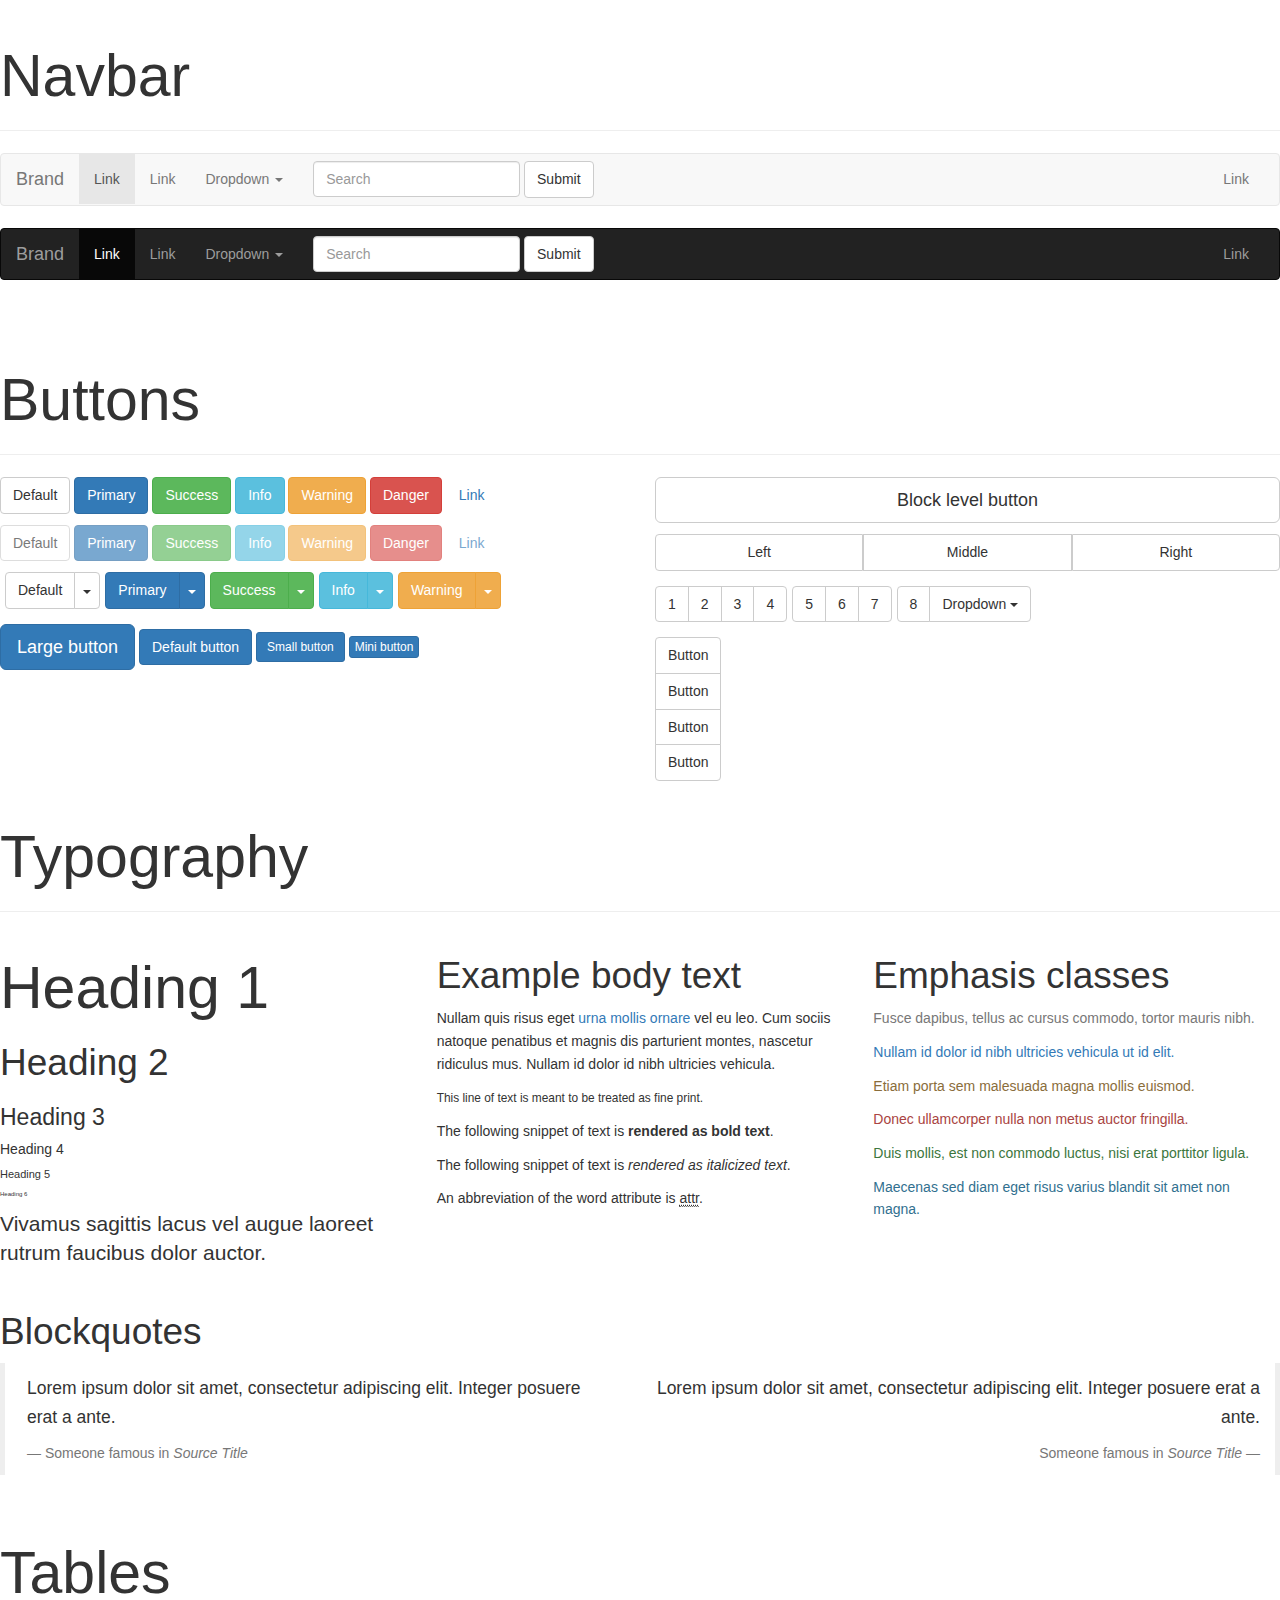
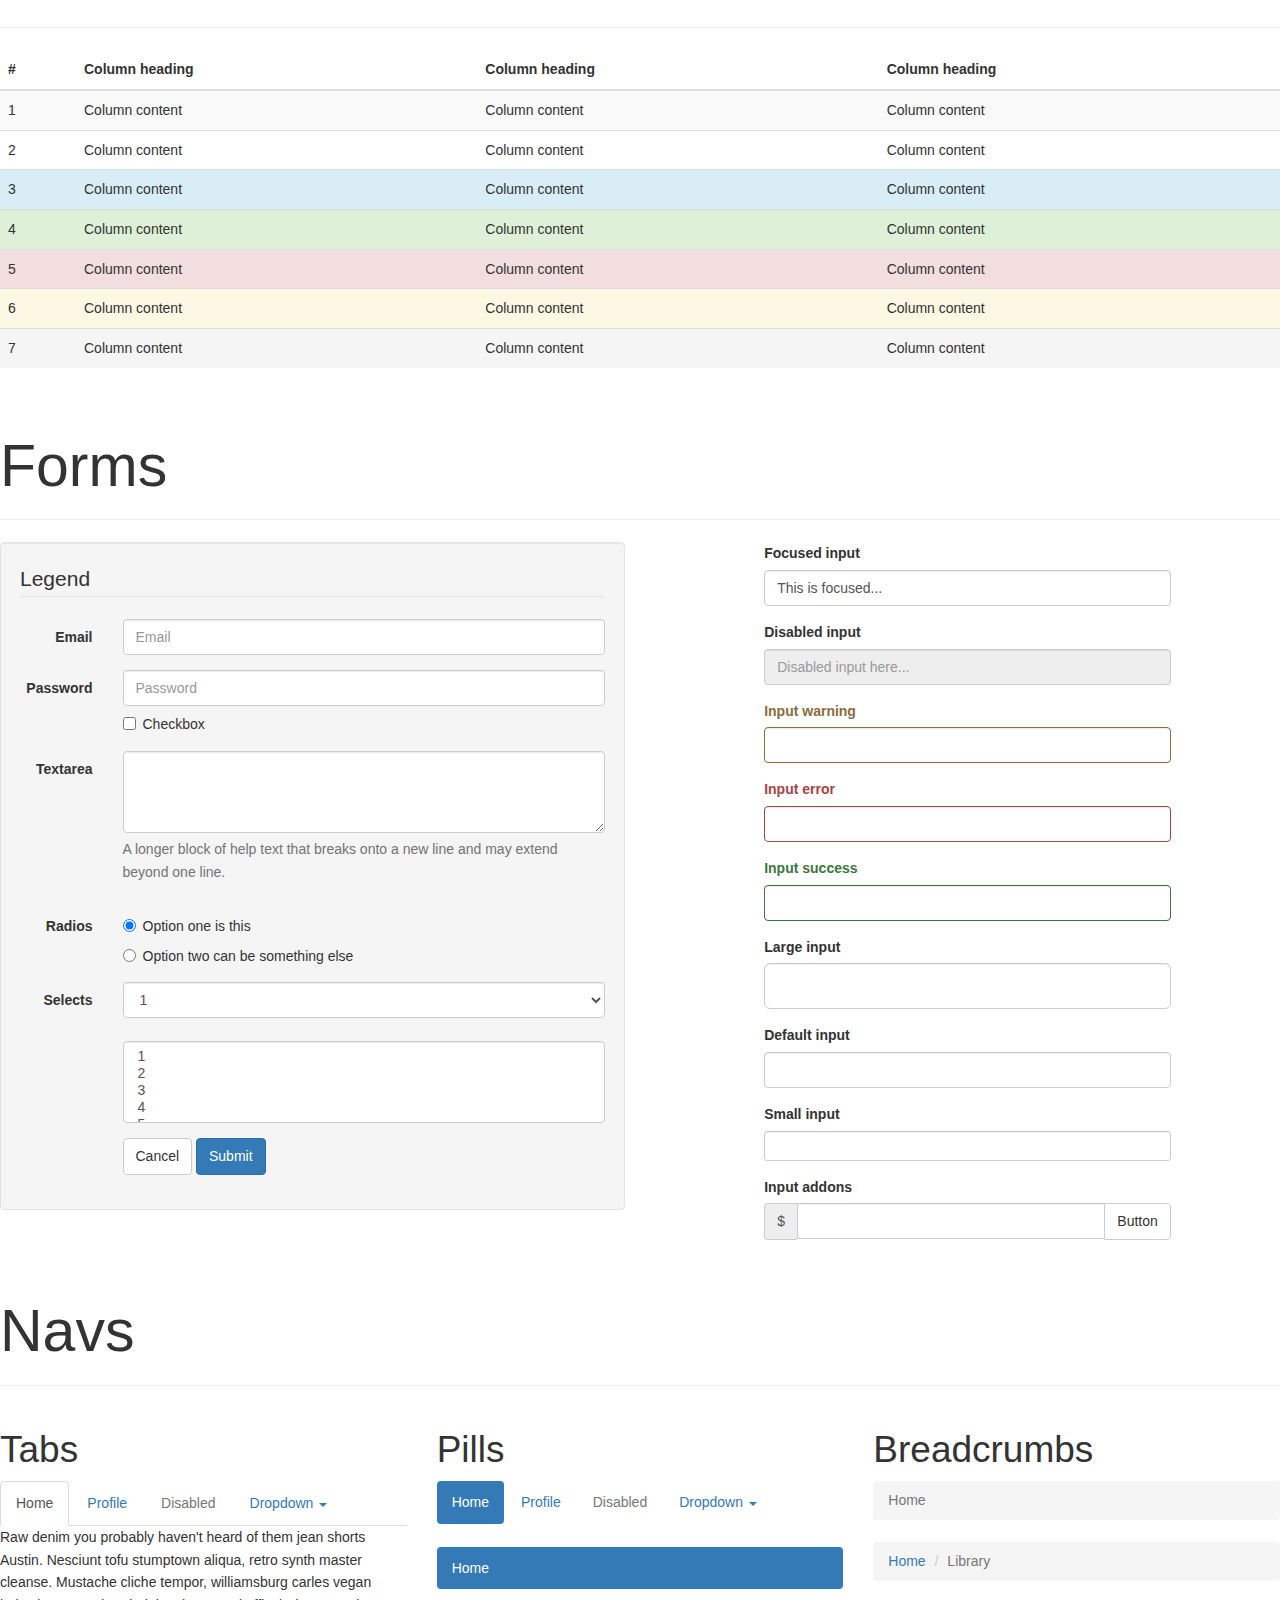
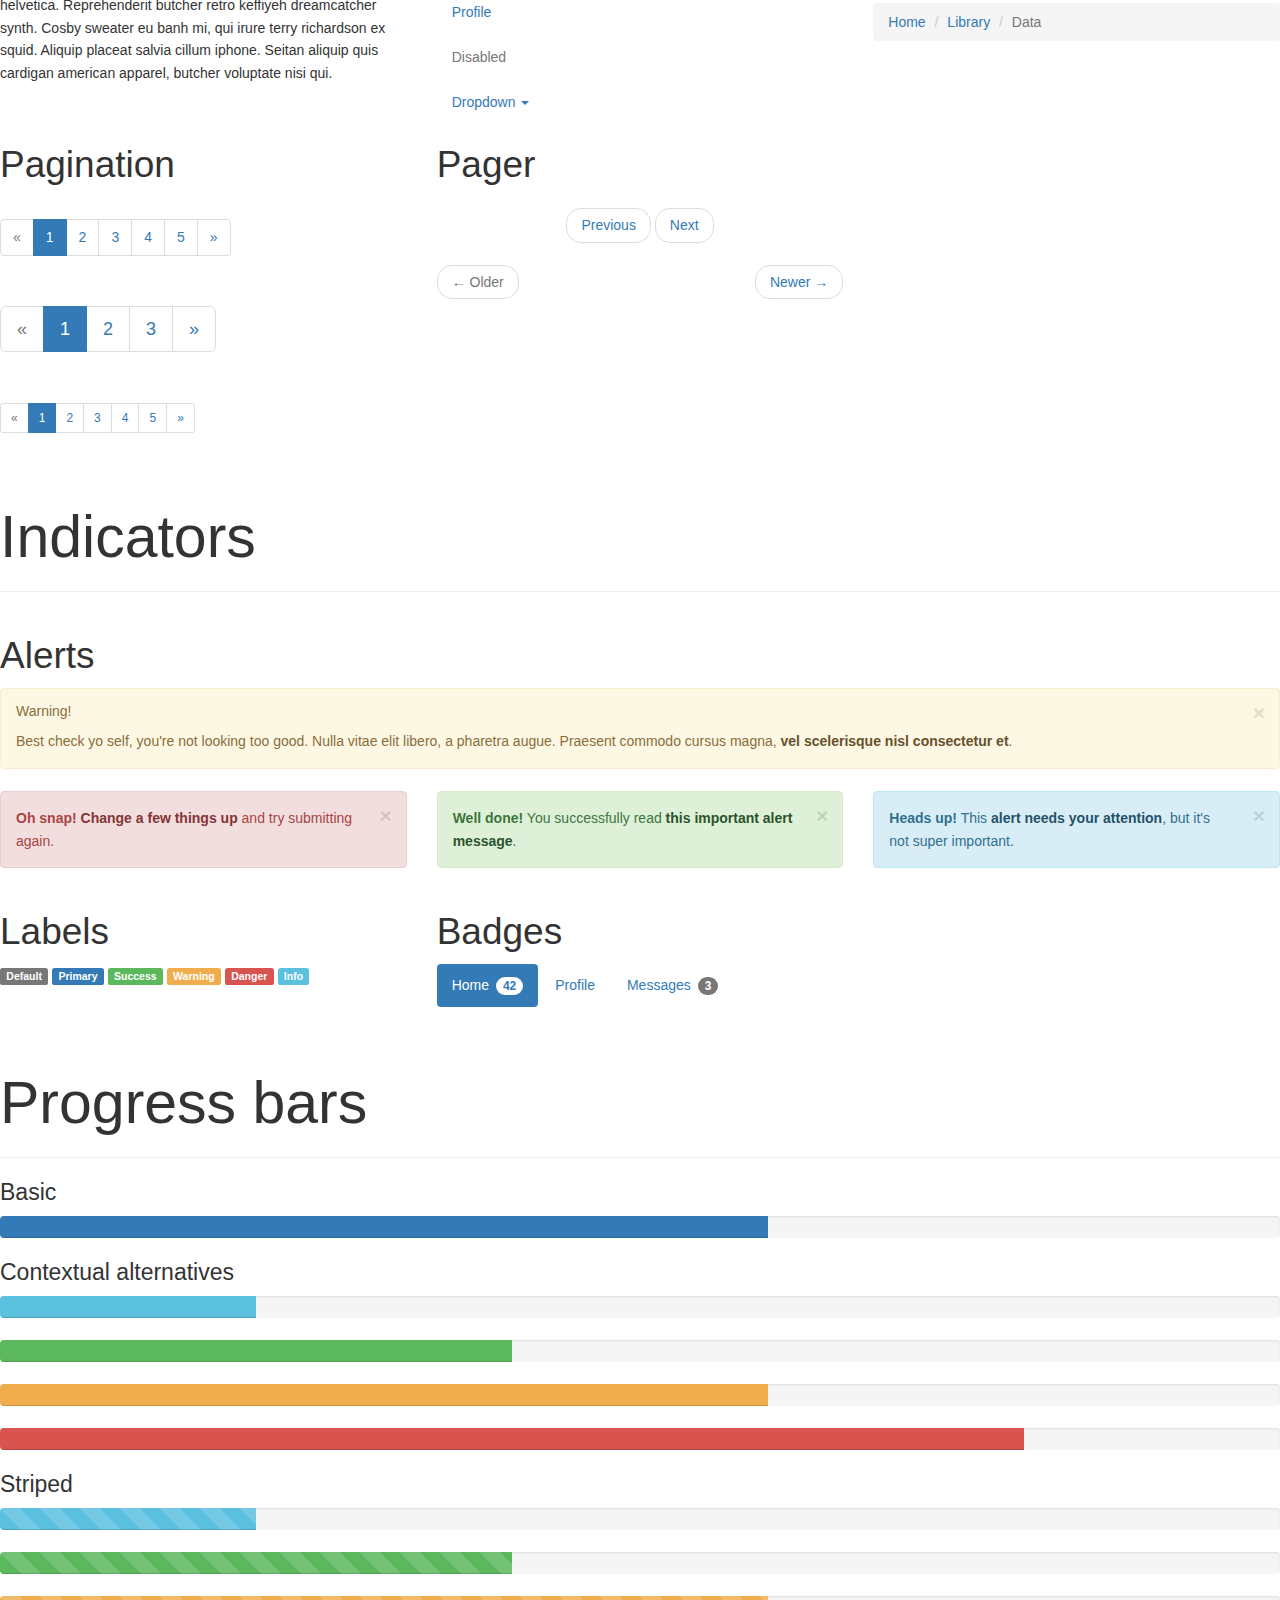
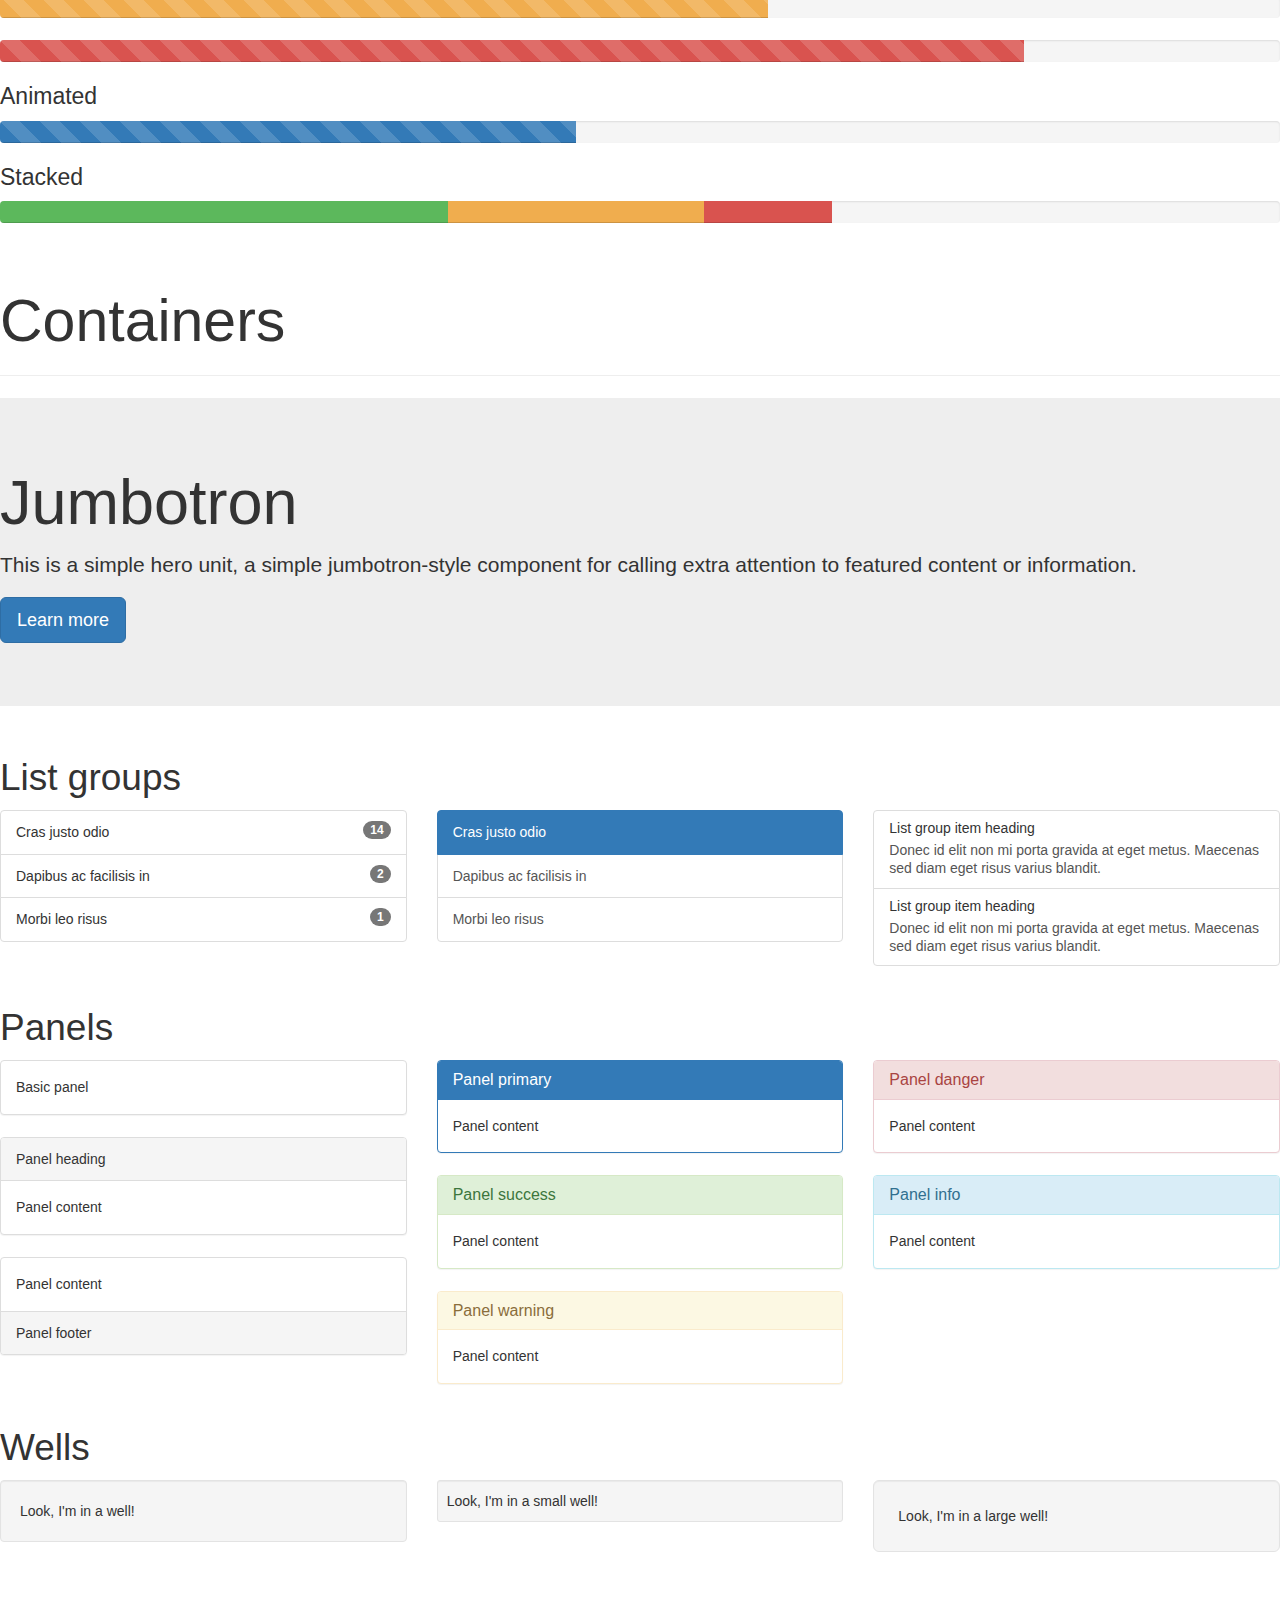
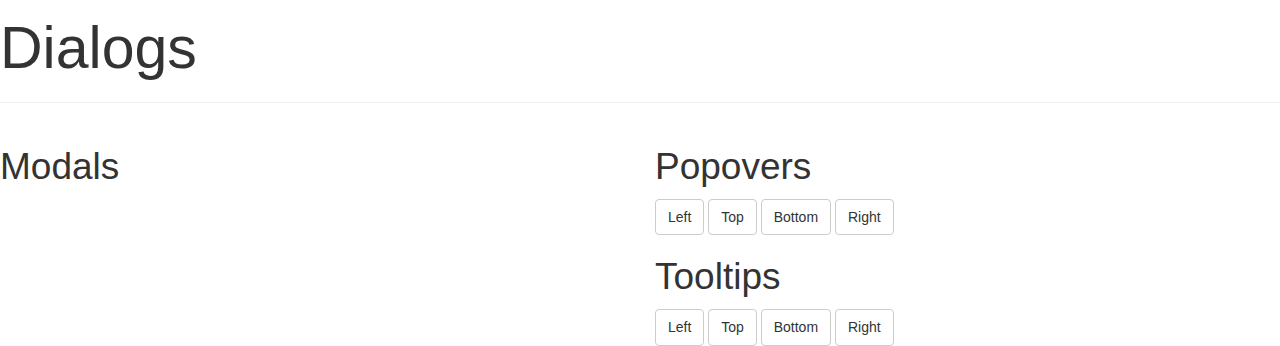
<file: theme.html>
<!DOCTYPE html>
<html lang="en">
    <head>

        <!-- ==============================================
        Title and Meta Tags
        =============================================== -->
        <meta charset="utf-8">
        <title>Gold Bootstrap</title>
        <meta http-equiv="X-UA-Compatible" content="IE=edge">
        <meta name="viewport" content="width=device-width, initial-scale=1">

        

        <!-- ==============================================
        Favicons
        =============================================== -->
        <link rel="apple-touch-icon" sizes="57x57" href="/apple-touch-icon-57x57.png">
        <link rel="apple-touch-icon" sizes="114x114" href="/apple-touch-icon-114x114.png">
        <link rel="apple-touch-icon" sizes="72x72" href="/apple-touch-icon-72x72.png">
        <link rel="apple-touch-icon" sizes="144x144" href="/apple-touch-icon-144x144.png">
        <link rel="apple-touch-icon" sizes="60x60" href="/apple-touch-icon-60x60.png">
        <link rel="apple-touch-icon" sizes="120x120" href="/apple-touch-icon-120x120.png">
        <link rel="apple-touch-icon" sizes="76x76" href="/apple-touch-icon-76x76.png">
        <link rel="apple-touch-icon" sizes="152x152" href="/apple-touch-icon-152x152.png">
        <link rel="apple-touch-icon" sizes="180x180" href="/apple-touch-icon-180x180.png">
        <link rel="icon" type="image/png" href="/favicon-192x192.png" sizes="192x192">
        <link rel="icon" type="image/png" href="/favicon-160x160.png" sizes="160x160">
        <link rel="icon" type="image/png" href="/favicon-96x96.png" sizes="96x96">
        <link rel="icon" type="image/png" href="/favicon-16x16.png" sizes="16x16">
        <link rel="icon" type="image/png" href="/favicon-32x32.png" sizes="32x32">
        <meta name="msapplication-TileColor" content="#d9d7d8">
        <meta name="msapplication-TileImage" content="/mstile-144x144.png">

        <!-- ==============================================
        CSS
        =============================================== -->
        <link rel="stylesheet" type="text/css" href="css/goldbootstrap.css" />

        <!-- ==============================================
        Fonts
        =============================================== -->

        <!-- ==============================================
        JS
        =============================================== -->

        <!-- HTML5 shim and Respond.js IE8 support of HTML5 elements and media queries -->
        <!--[if lt IE 9]>
          <script src="https://oss.maxcdn.com/html5shiv/3.7.2/html5shiv.min.js"></script>
          <script src="https://oss.maxcdn.com/respond/1.4.2/respond.min.js"></script>
        <![endif]-->

    </head>

    <body>

  <!-- Navbar
      ================================================== -->
      <div class="bs-docs-section clearfix">
        <div class="row">
          <div class="col-lg-12">
            <div class="page-header">
              <h1 id="navbar">Navbar</h1>
            </div>

            <div class="bs-component">
              <nav class="navbar navbar-default">
                <div class="container-fluid">
                  <div class="navbar-header">
                    <button type="button" class="navbar-toggle collapsed" data-toggle="collapse" data-target="#bs-example-navbar-collapse-1">
                      <span class="sr-only">Toggle navigation</span>
                      <span class="icon-bar"></span>
                      <span class="icon-bar"></span>
                      <span class="icon-bar"></span>
                    </button>
                    <a class="navbar-brand" href="#">Brand</a>
                  </div>

                  <div class="collapse navbar-collapse" id="bs-example-navbar-collapse-1">
                    <ul class="nav navbar-nav">
                      <li class="active"><a href="#">Link <span class="sr-only">(current)</span></a></li>
                      <li><a href="#">Link</a></li>
                      <li class="dropdown">
                        <a href="#" class="dropdown-toggle" data-toggle="dropdown" role="button" aria-expanded="false">Dropdown <span class="caret"></span></a>
                        <ul class="dropdown-menu" role="menu">
                          <li><a href="#">Action</a></li>
                          <li><a href="#">Another action</a></li>
                          <li><a href="#">Something else here</a></li>
                          <li class="divider"></li>
                          <li><a href="#">Separated link</a></li>
                          <li class="divider"></li>
                          <li><a href="#">One more separated link</a></li>
                        </ul>
                      </li>
                    </ul>
                    <form class="navbar-form navbar-left" role="search">
                      <div class="form-group">
                        <input type="text" class="form-control" placeholder="Search">
                      </div>
                      <button type="submit" class="btn btn-default">Submit</button>
                    </form>
                    <ul class="nav navbar-nav navbar-right">
                      <li><a href="#">Link</a></li>
                    </ul>
                  </div>
                </div>
              </nav>
            </div>

            <div class="bs-component">
              <nav class="navbar navbar-inverse">
                <div class="container-fluid">
                  <div class="navbar-header">
                    <button type="button" class="navbar-toggle collapsed" data-toggle="collapse" data-target="#bs-example-navbar-collapse-2">
                      <span class="sr-only">Toggle navigation</span>
                      <span class="icon-bar"></span>
                      <span class="icon-bar"></span>
                      <span class="icon-bar"></span>
                    </button>
                    <a class="navbar-brand" href="#">Brand</a>
                  </div>

                  <div class="collapse navbar-collapse" id="bs-example-navbar-collapse-2">
                    <ul class="nav navbar-nav">
                      <li class="active"><a href="#">Link <span class="sr-only">(current)</span></a></li>
                      <li><a href="#">Link</a></li>
                      <li class="dropdown">
                        <a href="#" class="dropdown-toggle" data-toggle="dropdown" role="button" aria-expanded="false">Dropdown <span class="caret"></span></a>
                        <ul class="dropdown-menu" role="menu">
                          <li><a href="#">Action</a></li>
                          <li><a href="#">Another action</a></li>
                          <li><a href="#">Something else here</a></li>
                          <li class="divider"></li>
                          <li><a href="#">Separated link</a></li>
                          <li class="divider"></li>
                          <li><a href="#">One more separated link</a></li>
                        </ul>
                      </li>
                    </ul>
                    <form class="navbar-form navbar-left" role="search">
                      <div class="form-group">
                        <input type="text" class="form-control" placeholder="Search">
                      </div>
                      <button type="submit" class="btn btn-default">Submit</button>
                    </form>
                    <ul class="nav navbar-nav navbar-right">
                      <li><a href="#">Link</a></li>
                    </ul>
                  </div>
                </div>
              </nav>
            </div><!-- /example -->

          </div>
        </div>
      </div>


      <!-- Buttons
      ================================================== -->
      <div class="bs-docs-section">
        <div class="page-header">
          <div class="row">
            <div class="col-lg-12">
              <h1 id="buttons">Buttons</h1>
            </div>
          </div>
        </div>

        <div class="row">
          <div class="col-lg-6">

            <p class="bs-component">
              <a href="#" class="btn btn-default">Default</a>
              <a href="#" class="btn btn-primary">Primary</a>
              <a href="#" class="btn btn-success">Success</a>
              <a href="#" class="btn btn-info">Info</a>
              <a href="#" class="btn btn-warning">Warning</a>
              <a href="#" class="btn btn-danger">Danger</a>
              <a href="#" class="btn btn-link">Link</a>
            </p>

            <p class="bs-component">
              <a href="#" class="btn btn-default disabled">Default</a>
              <a href="#" class="btn btn-primary disabled">Primary</a>
              <a href="#" class="btn btn-success disabled">Success</a>
              <a href="#" class="btn btn-info disabled">Info</a>
              <a href="#" class="btn btn-warning disabled">Warning</a>
              <a href="#" class="btn btn-danger disabled">Danger</a>
              <a href="#" class="btn btn-link disabled">Link</a>
            </p>


            <div style="margin-bottom: 15px;">
              <div class="btn-toolbar bs-component" style="margin: 0;">
                <div class="btn-group">
                  <a href="#" class="btn btn-default">Default</a>
                  <a href="#" class="btn btn-default dropdown-toggle" data-toggle="dropdown"><span class="caret"></span></a>
                  <ul class="dropdown-menu">
                    <li><a href="#">Action</a></li>
                    <li><a href="#">Another action</a></li>
                    <li><a href="#">Something else here</a></li>
                    <li class="divider"></li>
                    <li><a href="#">Separated link</a></li>
                  </ul>
                </div>

                <div class="btn-group">
                  <a href="#" class="btn btn-primary">Primary</a>
                  <a href="#" class="btn btn-primary dropdown-toggle" data-toggle="dropdown"><span class="caret"></span></a>
                  <ul class="dropdown-menu">
                    <li><a href="#">Action</a></li>
                    <li><a href="#">Another action</a></li>
                    <li><a href="#">Something else here</a></li>
                    <li class="divider"></li>
                    <li><a href="#">Separated link</a></li>
                  </ul>
                </div>

                <div class="btn-group">
                  <a href="#" class="btn btn-success">Success</a>
                  <a href="#" class="btn btn-success dropdown-toggle" data-toggle="dropdown"><span class="caret"></span></a>
                  <ul class="dropdown-menu">
                    <li><a href="#">Action</a></li>
                    <li><a href="#">Another action</a></li>
                    <li><a href="#">Something else here</a></li>
                    <li class="divider"></li>
                    <li><a href="#">Separated link</a></li>
                  </ul>
                </div>

                <div class="btn-group">
                  <a href="#" class="btn btn-info">Info</a>
                  <a href="#" class="btn btn-info dropdown-toggle" data-toggle="dropdown"><span class="caret"></span></a>
                  <ul class="dropdown-menu">
                    <li><a href="#">Action</a></li>
                    <li><a href="#">Another action</a></li>
                    <li><a href="#">Something else here</a></li>
                    <li class="divider"></li>
                    <li><a href="#">Separated link</a></li>
                  </ul>
                </div>

                <div class="btn-group">
                  <a href="#" class="btn btn-warning">Warning</a>
                  <a href="#" class="btn btn-warning dropdown-toggle" data-toggle="dropdown"><span class="caret"></span></a>
                  <ul class="dropdown-menu">
                    <li><a href="#">Action</a></li>
                    <li><a href="#">Another action</a></li>
                    <li><a href="#">Something else here</a></li>
                    <li class="divider"></li>
                    <li><a href="#">Separated link</a></li>
                  </ul>
                </div>
              </div>
            </div>

            <p class="bs-component">
              <a href="#" class="btn btn-primary btn-lg">Large button</a>
              <a href="#" class="btn btn-primary">Default button</a>
              <a href="#" class="btn btn-primary btn-sm">Small button</a>
              <a href="#" class="btn btn-primary btn-xs">Mini button</a>
            </p>

          </div>
          <div class="col-lg-6">

            <p class="bs-component">
              <a href="#" class="btn btn-default btn-lg btn-block">Block level button</a>
            </p>


            <div class="bs-component" style="margin-bottom: 15px;">
              <div class="btn-group btn-group-justified">
                <a href="#" class="btn btn-default">Left</a>
                <a href="#" class="btn btn-default">Middle</a>
                <a href="#" class="btn btn-default">Right</a>
              </div>
            </div>

            <div class="bs-component" style="margin-bottom: 15px;">
              <div class="btn-toolbar">
                <div class="btn-group">
                  <a href="#" class="btn btn-default">1</a>
                  <a href="#" class="btn btn-default">2</a>
                  <a href="#" class="btn btn-default">3</a>
                  <a href="#" class="btn btn-default">4</a>
                </div>

                <div class="btn-group">
                  <a href="#" class="btn btn-default">5</a>
                  <a href="#" class="btn btn-default">6</a>
                  <a href="#" class="btn btn-default">7</a>
                </div>

                <div class="btn-group">
                  <a href="#" class="btn btn-default">8</a>
                  <div class="btn-group">
                    <a href="#" class="btn btn-default dropdown-toggle" data-toggle="dropdown">
                      Dropdown
                      <span class="caret"></span>
                    </a>
                    <ul class="dropdown-menu">
                      <li><a href="#">Dropdown link</a></li>
                      <li><a href="#">Dropdown link</a></li>
                      <li><a href="#">Dropdown link</a></li>
                     </ul>
                  </div>
                </div>
              </div>
            </div>

            <div class="bs-component">
              <div class="btn-group-vertical">
                  <a href="#" class="btn btn-default">Button</a>
                  <a href="#" class="btn btn-default">Button</a>
                  <a href="#" class="btn btn-default">Button</a>
                  <a href="#" class="btn btn-default">Button</a>
              </div>
            </div>

          </div>
        </div>
      </div>

      <!-- Typography
      ================================================== -->
      <div class="bs-docs-section">
        <div class="row">
          <div class="col-lg-12">
            <div class="page-header">
              <h1 id="type">Typography</h1>
            </div>
          </div>
        </div>

        <!-- Headings -->

        <div class="row">
          <div class="col-lg-4">
            <div class="bs-component">
              <h1>Heading 1</h1>
              <h2>Heading 2</h2>
              <h3>Heading 3</h3>
              <h4>Heading 4</h4>
              <h5>Heading 5</h5>
              <h6>Heading 6</h6>
              <p class="lead">Vivamus sagittis lacus vel augue laoreet rutrum faucibus dolor auctor.</p>
            </div>
          </div>
          <div class="col-lg-4">
            <div class="bs-component">
              <h2>Example body text</h2>
              <p>Nullam quis risus eget <a href="#">urna mollis ornare</a> vel eu leo. Cum sociis natoque penatibus et magnis dis parturient montes, nascetur ridiculus mus. Nullam id dolor id nibh ultricies vehicula.</p>
              <p><small>This line of text is meant to be treated as fine print.</small></p>
              <p>The following snippet of text is <strong>rendered as bold text</strong>.</p>
              <p>The following snippet of text is <em>rendered as italicized text</em>.</p>
              <p>An abbreviation of the word attribute is <abbr title="attribute">attr</abbr>.</p>
            </div>

          </div>
          <div class="col-lg-4">
            <div class="bs-component">
              <h2>Emphasis classes</h2>
              <p class="text-muted">Fusce dapibus, tellus ac cursus commodo, tortor mauris nibh.</p>
              <p class="text-primary">Nullam id dolor id nibh ultricies vehicula ut id elit.</p>
              <p class="text-warning">Etiam porta sem malesuada magna mollis euismod.</p>
              <p class="text-danger">Donec ullamcorper nulla non metus auctor fringilla.</p>
              <p class="text-success">Duis mollis, est non commodo luctus, nisi erat porttitor ligula.</p>
              <p class="text-info">Maecenas sed diam eget risus varius blandit sit amet non magna.</p>
            </div>

          </div>
        </div>

        <!-- Blockquotes -->

        <div class="row">
          <div class="col-lg-12">
            <h2 id="type-blockquotes">Blockquotes</h2>
          </div>
        </div>
        <div class="row">
          <div class="col-lg-6">
            <div class="bs-component">
              <blockquote>
                <p>Lorem ipsum dolor sit amet, consectetur adipiscing elit. Integer posuere erat a ante.</p>
                <small>Someone famous in <cite title="Source Title">Source Title</cite></small>
              </blockquote>
            </div>
          </div>
          <div class="col-lg-6">
            <div class="bs-component">
              <blockquote class="pull-right">
                <p>Lorem ipsum dolor sit amet, consectetur adipiscing elit. Integer posuere erat a ante.</p>
                <small>Someone famous in <cite title="Source Title">Source Title</cite></small>
              </blockquote>
            </div>
          </div>
        </div>
      </div>

      <!-- Tables
      ================================================== -->
      <div class="bs-docs-section">

        <div class="row">
          <div class="col-lg-12">
            <div class="page-header">
              <h1 id="tables">Tables</h1>
            </div>

            <div class="bs-component">
              <table class="table table-striped table-hover ">
                <thead>
                  <tr>
                    <th>#</th>
                    <th>Column heading</th>
                    <th>Column heading</th>
                    <th>Column heading</th>
                  </tr>
                </thead>
                <tbody>
                  <tr>
                    <td>1</td>
                    <td>Column content</td>
                    <td>Column content</td>
                    <td>Column content</td>
                  </tr>
                  <tr>
                    <td>2</td>
                    <td>Column content</td>
                    <td>Column content</td>
                    <td>Column content</td>
                  </tr>
                  <tr class="info">
                    <td>3</td>
                    <td>Column content</td>
                    <td>Column content</td>
                    <td>Column content</td>
                  </tr>
                  <tr class="success">
                    <td>4</td>
                    <td>Column content</td>
                    <td>Column content</td>
                    <td>Column content</td>
                  </tr>
                  <tr class="danger">
                    <td>5</td>
                    <td>Column content</td>
                    <td>Column content</td>
                    <td>Column content</td>
                  </tr>
                  <tr class="warning">
                    <td>6</td>
                    <td>Column content</td>
                    <td>Column content</td>
                    <td>Column content</td>
                  </tr>
                  <tr class="active">
                    <td>7</td>
                    <td>Column content</td>
                    <td>Column content</td>
                    <td>Column content</td>
                  </tr>
                </tbody>
              </table> 
            </div><!-- /example -->
          </div>
        </div>
      </div>

      <!-- Forms
      ================================================== -->
      <div class="bs-docs-section">
        <div class="row">
          <div class="col-lg-12">
            <div class="page-header">
              <h1 id="forms">Forms</h1>
            </div>
          </div>
        </div>

        <div class="row">
          <div class="col-lg-6">
            <div class="well bs-component">
              <form class="form-horizontal">
                <fieldset>
                  <legend>Legend</legend>
                  <div class="form-group">
                    <label for="inputEmail" class="col-lg-2 control-label">Email</label>
                    <div class="col-lg-10">
                      <input type="text" class="form-control" id="inputEmail" placeholder="Email">
                    </div>
                  </div>
                  <div class="form-group">
                    <label for="inputPassword" class="col-lg-2 control-label">Password</label>
                    <div class="col-lg-10">
                      <input type="password" class="form-control" id="inputPassword" placeholder="Password">
                      <div class="checkbox">
                        <label>
                          <input type="checkbox"> Checkbox
                        </label>
                      </div>
                    </div>
                  </div>
                  <div class="form-group">
                    <label for="textArea" class="col-lg-2 control-label">Textarea</label>
                    <div class="col-lg-10">
                      <textarea class="form-control" rows="3" id="textArea"></textarea>
                      <span class="help-block">A longer block of help text that breaks onto a new line and may extend beyond one line.</span>
                    </div>
                  </div>
                  <div class="form-group">
                    <label class="col-lg-2 control-label">Radios</label>
                    <div class="col-lg-10">
                      <div class="radio">
                        <label>
                          <input type="radio" name="optionsRadios" id="optionsRadios1" value="option1" checked="">
                          Option one is this
                        </label>
                      </div>
                      <div class="radio">
                        <label>
                          <input type="radio" name="optionsRadios" id="optionsRadios2" value="option2">
                          Option two can be something else
                        </label>
                      </div>
                    </div>
                  </div>
                  <div class="form-group">
                    <label for="select" class="col-lg-2 control-label">Selects</label>
                    <div class="col-lg-10">
                      <select class="form-control" id="select">
                        <option>1</option>
                        <option>2</option>
                        <option>3</option>
                        <option>4</option>
                        <option>5</option>
                      </select>
                      <br>
                      <select multiple="" class="form-control">
                        <option>1</option>
                        <option>2</option>
                        <option>3</option>
                        <option>4</option>
                        <option>5</option>
                      </select>
                    </div>
                  </div>
                  <div class="form-group">
                    <div class="col-lg-10 col-lg-offset-2">
                      <button type="reset" class="btn btn-default">Cancel</button>
                      <button type="submit" class="btn btn-primary">Submit</button>
                    </div>
                  </div>
                </fieldset>
              </form>
            </div>
          </div>
          <div class="col-lg-4 col-lg-offset-1">

              <form class="bs-component">
                <div class="form-group">
                  <label class="control-label" for="focusedInput">Focused input</label>
                  <input class="form-control" id="focusedInput" type="text" value="This is focused...">
                </div>

                <div class="form-group">
                  <label class="control-label" for="disabledInput">Disabled input</label>
                  <input class="form-control" id="disabledInput" type="text" placeholder="Disabled input here..." disabled="">
                </div>

                <div class="form-group has-warning">
                  <label class="control-label" for="inputWarning">Input warning</label>
                  <input type="text" class="form-control" id="inputWarning">
                </div>

                <div class="form-group has-error">
                  <label class="control-label" for="inputError">Input error</label>
                  <input type="text" class="form-control" id="inputError">
                </div>

                <div class="form-group has-success">
                  <label class="control-label" for="inputSuccess">Input success</label>
                  <input type="text" class="form-control" id="inputSuccess">
                </div>

                <div class="form-group">
                  <label class="control-label" for="inputLarge">Large input</label>
                  <input class="form-control input-lg" type="text" id="inputLarge">
                </div>

                <div class="form-group">
                  <label class="control-label" for="inputDefault">Default input</label>
                  <input type="text" class="form-control" id="inputDefault">
                </div>

                <div class="form-group">
                  <label class="control-label" for="inputSmall">Small input</label>
                  <input class="form-control input-sm" type="text" id="inputSmall">
                </div>

                <div class="form-group">
                  <label class="control-label">Input addons</label>
                  <div class="input-group">
                    <span class="input-group-addon">$</span>
                    <input type="text" class="form-control">
                    <span class="input-group-btn">
                      <button class="btn btn-default" type="button">Button</button>
                    </span>
                  </div>
                </div>
              </form>

          </div>
        </div>
      </div>

      <!-- Navs
      ================================================== -->
      <div class="bs-docs-section">

        <div class="row">
          <div class="col-lg-12">
            <div class="page-header">
              <h1 id="nav">Navs</h1>
            </div>
          </div>
        </div>

        <div class="row">
          <div class="col-lg-4">
            <h2 id="nav-tabs">Tabs</h2>
            <div class="bs-component">
              <ul class="nav nav-tabs">
                <li class="active"><a href="#home" data-toggle="tab">Home</a></li>
                <li><a href="#profile" data-toggle="tab">Profile</a></li>
                <li class="disabled"><a>Disabled</a></li>
                <li class="dropdown">
                  <a class="dropdown-toggle" data-toggle="dropdown" href="#">
                    Dropdown <span class="caret"></span>
                  </a>
                  <ul class="dropdown-menu">
                    <li><a href="#dropdown1" data-toggle="tab">Action</a></li>
                    <li class="divider"></li>
                    <li><a href="#dropdown2" data-toggle="tab">Another action</a></li>
                  </ul>
                </li>
              </ul>
              <div id="myTabContent" class="tab-content">
                <div class="tab-pane fade active in" id="home">
                  <p>Raw denim you probably haven't heard of them jean shorts Austin. Nesciunt tofu stumptown aliqua, retro synth master cleanse. Mustache cliche tempor, williamsburg carles vegan helvetica. Reprehenderit butcher retro keffiyeh dreamcatcher synth. Cosby sweater eu banh mi, qui irure terry richardson ex squid. Aliquip placeat salvia cillum iphone. Seitan aliquip quis cardigan american apparel, butcher voluptate nisi qui.</p>
                </div>
                <div class="tab-pane fade" id="profile">
                  <p>Food truck fixie locavore, accusamus mcsweeney's marfa nulla single-origin coffee squid. Exercitation +1 labore velit, blog sartorial PBR leggings next level wes anderson artisan four loko farm-to-table craft beer twee. Qui photo booth letterpress, commodo enim craft beer mlkshk aliquip jean shorts ullamco ad vinyl cillum PBR. Homo nostrud organic, assumenda labore aesthetic magna delectus mollit.</p>
                </div>
                <div class="tab-pane fade" id="dropdown1">
                  <p>Etsy mixtape wayfarers, ethical wes anderson tofu before they sold out mcsweeney's organic lomo retro fanny pack lo-fi farm-to-table readymade. Messenger bag gentrify pitchfork tattooed craft beer, iphone skateboard locavore carles etsy salvia banksy hoodie helvetica. DIY synth PBR banksy irony. Leggings gentrify squid 8-bit cred pitchfork.</p>
                </div>
                <div class="tab-pane fade" id="dropdown2">
                  <p>Trust fund seitan letterpress, keytar raw denim keffiyeh etsy art party before they sold out master cleanse gluten-free squid scenester freegan cosby sweater. Fanny pack portland seitan DIY, art party locavore wolf cliche high life echo park Austin. Cred vinyl keffiyeh DIY salvia PBR, banh mi before they sold out farm-to-table VHS viral locavore cosby sweater.</p>
                </div>
              </div>
            </div>
          </div>
          <div class="col-lg-4">
            <h2 id="nav-pills">Pills</h2>
            <div class="bs-component">
              <ul class="nav nav-pills">
                <li class="active"><a href="#">Home</a></li>
                <li><a href="#">Profile</a></li>
                <li class="disabled"><a href="#">Disabled</a></li>
                <li class="dropdown">
                  <a class="dropdown-toggle" data-toggle="dropdown" href="#">
                    Dropdown <span class="caret"></span>
                  </a>
                  <ul class="dropdown-menu">
                    <li><a href="#">Action</a></li>
                    <li><a href="#">Another action</a></li>
                    <li><a href="#">Something else here</a></li>
                    <li class="divider"></li>
                    <li><a href="#">Separated link</a></li>
                  </ul>
                </li>
              </ul>
            </div>
            <br>
            <div class="bs-component">
              <ul class="nav nav-pills nav-stacked">
                <li class="active"><a href="#">Home</a></li>
                <li><a href="#">Profile</a></li>
                <li class="disabled"><a href="#">Disabled</a></li>
                <li class="dropdown">
                  <a class="dropdown-toggle" data-toggle="dropdown" href="#">
                    Dropdown <span class="caret"></span>
                  </a>
                  <ul class="dropdown-menu">
                    <li><a href="#">Action</a></li>
                    <li><a href="#">Another action</a></li>
                    <li><a href="#">Something else here</a></li>
                    <li class="divider"></li>
                    <li><a href="#">Separated link</a></li>
                  </ul>
                </li>
              </ul>
            </div>
          </div>
          <div class="col-lg-4">
            <h2 id="nav-breadcrumbs">Breadcrumbs</h2>
            <div class="bs-component">
              <ul class="breadcrumb">
                <li class="active">Home</li>
              </ul>

              <ul class="breadcrumb">
                <li><a href="#">Home</a></li>
                <li class="active">Library</li>
              </ul>

              <ul class="breadcrumb">
                <li><a href="#">Home</a></li>
                <li><a href="#">Library</a></li>
                <li class="active">Data</li>
              </ul>
            </div>

          </div>
        </div>


        <div class="row">
          <div class="col-lg-4">
            <h2 id="pagination">Pagination</h2>
            <div class="bs-component">
              <ul class="pagination">
                <li class="disabled"><a href="#">&laquo;</a></li>
                <li class="active"><a href="#">1</a></li>
                <li><a href="#">2</a></li>
                <li><a href="#">3</a></li>
                <li><a href="#">4</a></li>
                <li><a href="#">5</a></li>
                <li><a href="#">&raquo;</a></li>
              </ul>

              <ul class="pagination pagination-lg">
                <li class="disabled"><a href="#">&laquo;</a></li>
                <li class="active"><a href="#">1</a></li>
                <li><a href="#">2</a></li>
                <li><a href="#">3</a></li>
                <li><a href="#">&raquo;</a></li>
              </ul>

              <ul class="pagination pagination-sm">
                <li class="disabled"><a href="#">&laquo;</a></li>
                <li class="active"><a href="#">1</a></li>
                <li><a href="#">2</a></li>
                <li><a href="#">3</a></li>
                <li><a href="#">4</a></li>
                <li><a href="#">5</a></li>
                <li><a href="#">&raquo;</a></li>
              </ul>
            </div>
          </div>
          <div class="col-lg-4">
            <h2 id="pager">Pager</h2>
            <div class="bs-component">
              <ul class="pager">
                <li><a href="#">Previous</a></li>
                <li><a href="#">Next</a></li>
              </ul>

              <ul class="pager">
                <li class="previous disabled"><a href="#">&larr; Older</a></li>
                <li class="next"><a href="#">Newer &rarr;</a></li>
              </ul>
            </div>
          </div>
          <div class="col-lg-4">

          </div>
        </div>
      </div>

      <!-- Indicators
      ================================================== -->
      <div class="bs-docs-section">

        <div class="row">
          <div class="col-lg-12">
            <div class="page-header">
              <h1 id="indicators">Indicators</h1>
            </div>
          </div>
        </div>

        <div class="row">
          <div class="col-lg-12">
            <h2>Alerts</h2>
            <div class="bs-component">
              <div class="alert alert-dismissible alert-warning">
                <button type="button" class="close" data-dismiss="alert">&times;</button>
                <h4>Warning!</h4>
                <p>Best check yo self, you're not looking too good. Nulla vitae elit libero, a pharetra augue. Praesent commodo cursus magna, <a href="#" class="alert-link">vel scelerisque nisl consectetur et</a>.</p>
              </div>
            </div>
          </div>
        </div>
        <div class="row">
          <div class="col-lg-4">
            <div class="bs-component">
              <div class="alert alert-dismissible alert-danger">
                <button type="button" class="close" data-dismiss="alert">&times;</button>
                <strong>Oh snap!</strong> <a href="#" class="alert-link">Change a few things up</a> and try submitting again.
              </div>
            </div>
          </div>
          <div class="col-lg-4">
            <div class="bs-component">
              <div class="alert alert-dismissible alert-success">
                <button type="button" class="close" data-dismiss="alert">&times;</button>
                <strong>Well done!</strong> You successfully read <a href="#" class="alert-link">this important alert message</a>.
              </div>
            </div>
          </div>
          <div class="col-lg-4">
            <div class="bs-component">
              <div class="alert alert-dismissible alert-info">
                <button type="button" class="close" data-dismiss="alert">&times;</button>
                <strong>Heads up!</strong> This <a href="#" class="alert-link">alert needs your attention</a>, but it's not super important.
              </div>
            </div>
          </div>
        </div>
        <div class="row">
          <div class="col-lg-4">
            <h2>Labels</h2>
            <div class="bs-component" style="margin-bottom: 40px;">
              <span class="label label-default">Default</span>
              <span class="label label-primary">Primary</span>
              <span class="label label-success">Success</span>
              <span class="label label-warning">Warning</span>
              <span class="label label-danger">Danger</span>
              <span class="label label-info">Info</span>
            </div>
          </div>
          <div class="col-lg-4">
            <h2>Badges</h2>
            <div class="bs-component">
              <ul class="nav nav-pills">
                <li class="active"><a href="#">Home <span class="badge">42</span></a></li>
                <li><a href="#">Profile <span class="badge"></span></a></li>
                <li><a href="#">Messages <span class="badge">3</span></a></li>
              </ul>
            </div>
          </div>
        </div>
      </div>

      <!-- Progress bars
      ================================================== -->
      <div class="bs-docs-section">

        <div class="row">
          <div class="col-lg-12">
            <div class="page-header">
              <h1 id="progress">Progress bars</h1>
            </div>

            <h3 id="progress-basic">Basic</h3>
            <div class="bs-component">
              <div class="progress">
                <div class="progress-bar" style="width: 60%;"></div>
              </div>
            </div>

            <h3 id="progress-alternatives">Contextual alternatives</h3>
            <div class="bs-component">
              <div class="progress">
                <div class="progress-bar progress-bar-info" style="width: 20%"></div>
              </div>

              <div class="progress">
                <div class="progress-bar progress-bar-success" style="width: 40%"></div>
              </div>

              <div class="progress">
                <div class="progress-bar progress-bar-warning" style="width: 60%"></div>
              </div>

              <div class="progress">
                <div class="progress-bar progress-bar-danger" style="width: 80%"></div>
              </div>
            </div>

            <h3 id="progress-striped">Striped</h3>
            <div class="bs-component">
              <div class="progress progress-striped">
                <div class="progress-bar progress-bar-info" style="width: 20%"></div>
              </div>

              <div class="progress progress-striped">
                <div class="progress-bar progress-bar-success" style="width: 40%"></div>
              </div>

              <div class="progress progress-striped">
                <div class="progress-bar progress-bar-warning" style="width: 60%"></div>
              </div>

              <div class="progress progress-striped">
                <div class="progress-bar progress-bar-danger" style="width: 80%"></div>
              </div>
            </div>

            <h3 id="progress-animated">Animated</h3>
            <div class="bs-component">
              <div class="progress progress-striped active">
                <div class="progress-bar" style="width: 45%"></div>
              </div>
            </div>

            <h3 id="progress-stacked">Stacked</h3>
            <div class="bs-component">
              <div class="progress">
                <div class="progress-bar progress-bar-success" style="width: 35%"></div>
                <div class="progress-bar progress-bar-warning" style="width: 20%"></div>
                <div class="progress-bar progress-bar-danger" style="width: 10%"></div>
              </div>
            </div>
          </div>
        </div>
      </div>

      <!-- Containers
      ================================================== -->
      <div class="bs-docs-section">

        <div class="row">
          <div class="col-lg-12">
            <div class="page-header">
              <h1 id="container">Containers</h1>
            </div>
            <div class="bs-component">
              <div class="jumbotron">
                <h1>Jumbotron</h1>
                <p>This is a simple hero unit, a simple jumbotron-style component for calling extra attention to featured content or information.</p>
                <p><a class="btn btn-primary btn-lg">Learn more</a></p>
              </div>
            </div>
          </div>
        </div>


        <div class="row">
          <div class="col-lg-12">
            <h2>List groups</h2>
          </div>
        </div>
        <div class="row">
          <div class="col-lg-4">
            <div class="bs-component">
              <ul class="list-group">
                <li class="list-group-item">
                  <span class="badge">14</span>
                  Cras justo odio
                </li>
                <li class="list-group-item">
                  <span class="badge">2</span>
                  Dapibus ac facilisis in
                </li>
                <li class="list-group-item">
                  <span class="badge">1</span>
                  Morbi leo risus
                </li>
              </ul>
            </div>
          </div>
          <div class="col-lg-4">
            <div class="bs-component">
              <div class="list-group">
                <a href="#" class="list-group-item active">
                  Cras justo odio
                </a>
                <a href="#" class="list-group-item">Dapibus ac facilisis in
                </a>
                <a href="#" class="list-group-item">Morbi leo risus
                </a>
              </div>
            </div>
          </div>
          <div class="col-lg-4">
            <div class="bs-component">
              <div class="list-group">
                <a href="#" class="list-group-item">
                  <h4 class="list-group-item-heading">List group item heading</h4>
                  <p class="list-group-item-text">Donec id elit non mi porta gravida at eget metus. Maecenas sed diam eget risus varius blandit.</p>
                </a>
                <a href="#" class="list-group-item">
                  <h4 class="list-group-item-heading">List group item heading</h4>
                  <p class="list-group-item-text">Donec id elit non mi porta gravida at eget metus. Maecenas sed diam eget risus varius blandit.</p>
                </a>
              </div>
            </div>
          </div>
        </div>


        <div class="row">
          <div class="col-lg-12">
            <h2>Panels</h2>
          </div>
        </div>
        <div class="row">
          <div class="col-lg-4">
            <div class="bs-component">
              <div class="panel panel-default">
                <div class="panel-body">
                  Basic panel
                </div>
              </div>

              <div class="panel panel-default">
                <div class="panel-heading">Panel heading</div>
                <div class="panel-body">
                  Panel content
                </div>
              </div>

              <div class="panel panel-default">
                <div class="panel-body">
                  Panel content
                </div>
                <div class="panel-footer">Panel footer</div>
              </div>
            </div>
          </div>
          <div class="col-lg-4">
            <div class="bs-component">
              <div class="panel panel-primary">
                <div class="panel-heading">
                  <h3 class="panel-title">Panel primary</h3>
                </div>
                <div class="panel-body">
                  Panel content
                </div>
              </div>

              <div class="panel panel-success">
                <div class="panel-heading">
                  <h3 class="panel-title">Panel success</h3>
                </div>
                <div class="panel-body">
                  Panel content
                </div>
              </div>

              <div class="panel panel-warning">
                <div class="panel-heading">
                  <h3 class="panel-title">Panel warning</h3>
                </div>
                <div class="panel-body">
                  Panel content
                </div>
              </div>
            </div>
          </div>
          <div class="col-lg-4">
            <div class="bs-component">
              <div class="panel panel-danger">
                <div class="panel-heading">
                  <h3 class="panel-title">Panel danger</h3>
                </div>
                <div class="panel-body">
                  Panel content
                </div>
              </div>

              <div class="panel panel-info">
                <div class="panel-heading">
                  <h3 class="panel-title">Panel info</h3>
                </div>
                <div class="panel-body">
                  Panel content
                </div>
              </div>
            </div>
          </div>
        </div>

        <div class="row">
          <div class="col-lg-12">
            <h2>Wells</h2>
          </div>
        </div>
        <div class="row">
          <div class="col-lg-4">
            <div class="bs-component">
              <div class="well">
                Look, I'm in a well!
              </div>
            </div>
          </div>
          <div class="col-lg-4">
            <div class="bs-component">
              <div class="well well-sm">
                Look, I'm in a small well!
              </div>
            </div>
          </div>
          <div class="col-lg-4">
            <div class="bs-component">
              <div class="well well-lg">
                Look, I'm in a large well!
              </div>
            </div>
          </div>
        </div>
      </div>

      <!-- Dialogs
      ================================================== -->
      <div class="bs-docs-section">

        <div class="row">
          <div class="col-lg-12">
            <div class="page-header">
              <h1 id="dialogs">Dialogs</h1>
            </div>
          </div>
        </div>
        <div class="row">
          <div class="col-lg-6">
            <h2>Modals</h2>
            <div class="bs-component">
              <div class="modal">
                <div class="modal-dialog">
                  <div class="modal-content">
                    <div class="modal-header">
                      <button type="button" class="close" data-dismiss="modal" aria-hidden="true">×</button>
                      <h4 class="modal-title">Modal title</h4>
                    </div>
                    <div class="modal-body">
                      <p>One fine body…</p>
                    </div>
                    <div class="modal-footer">
                      <button type="button" class="btn btn-default" data-dismiss="modal">Close</button>
                      <button type="button" class="btn btn-primary">Save changes</button>
                    </div>
                  </div>
                </div>
              </div>
            </div>
          </div>
          <div class="col-lg-6">
            <h2>Popovers</h2>
            <div class="bs-component">
              <button type="button" class="btn btn-default" data-container="body" data-toggle="popover" data-placement="left" data-content="Vivamus sagittis lacus vel augue laoreet rutrum faucibus.">Left</button>

              <button type="button" class="btn btn-default" data-container="body" data-toggle="popover" data-placement="top" data-content="Vivamus sagittis lacus vel augue laoreet rutrum faucibus.">Top</button>

              <button type="button" class="btn btn-default" data-container="body" data-toggle="popover" data-placement="bottom" data-content="Vivamus
              sagittis lacus vel augue laoreet rutrum faucibus.">Bottom</button>

              <button type="button" class="btn btn-default" data-container="body" data-toggle="popover" data-placement="right" data-content="Vivamus sagittis lacus vel augue laoreet rutrum faucibus.">Right</button>
            </div>
            <h2>Tooltips</h2>
            <div class="bs-component">
              <button type="button" class="btn btn-default" data-toggle="tooltip" data-placement="left" title="" data-original-title="Tooltip on left">Left</button>

              <button type="button" class="btn btn-default" data-toggle="tooltip" data-placement="top" title="" data-original-title="Tooltip on top">Top</button>

              <button type="button" class="btn btn-default" data-toggle="tooltip" data-placement="bottom" title="" data-original-title="Tooltip on bottom">Bottom</button>

              <button type="button" class="btn btn-default" data-toggle="tooltip" data-placement="right" title="" data-original-title="Tooltip on right">Right</button>
            </div>
          </div>
        </div>
      </div>

      <div id="source-modal" class="modal fade">
        <div class="modal-dialog modal-lg">
          <div class="modal-content">
            <div class="modal-header">
              <button type="button" class="close" data-dismiss="modal" aria-hidden="true">&times;</button>
              <h4 class="modal-title">Source Code</h4>
            </div>
            <div class="modal-body">
              <pre></pre>
            </div>
          </div>
        </div>
      </div>



    </body>

</html>
</file>
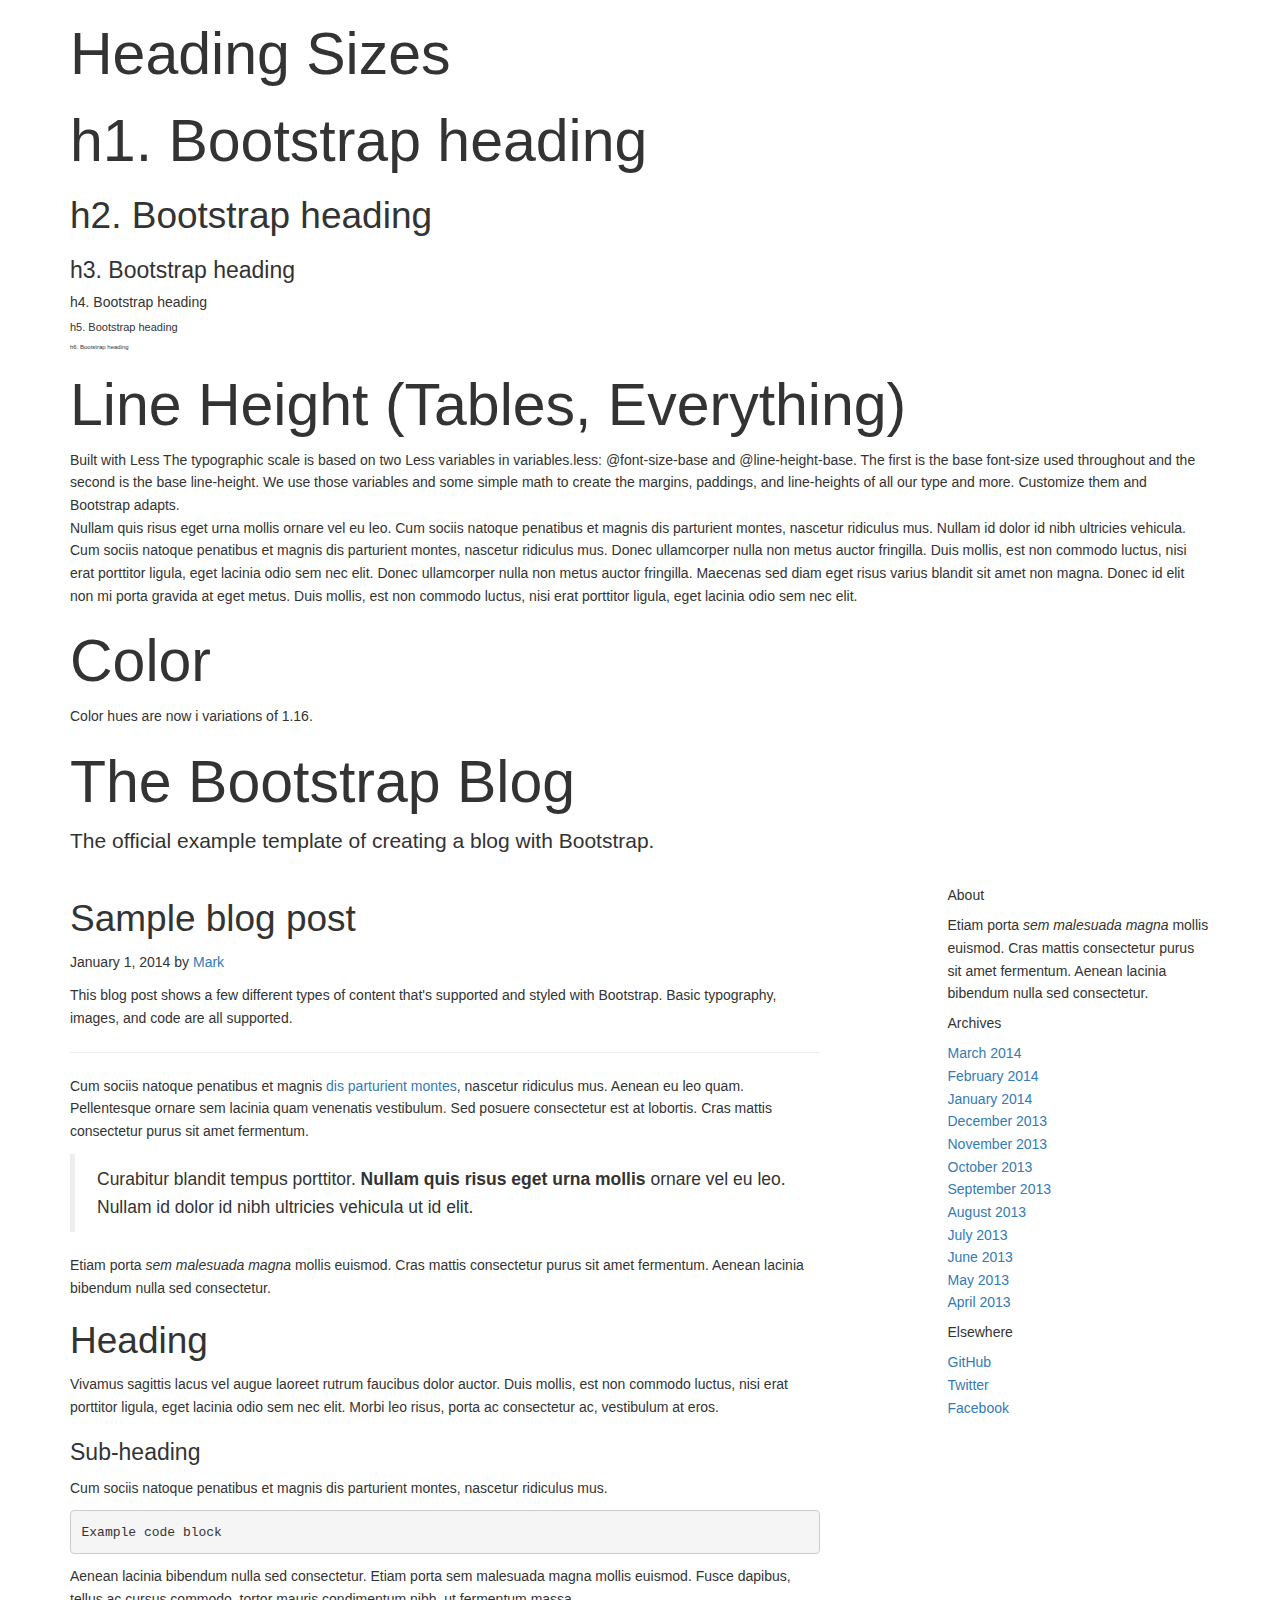
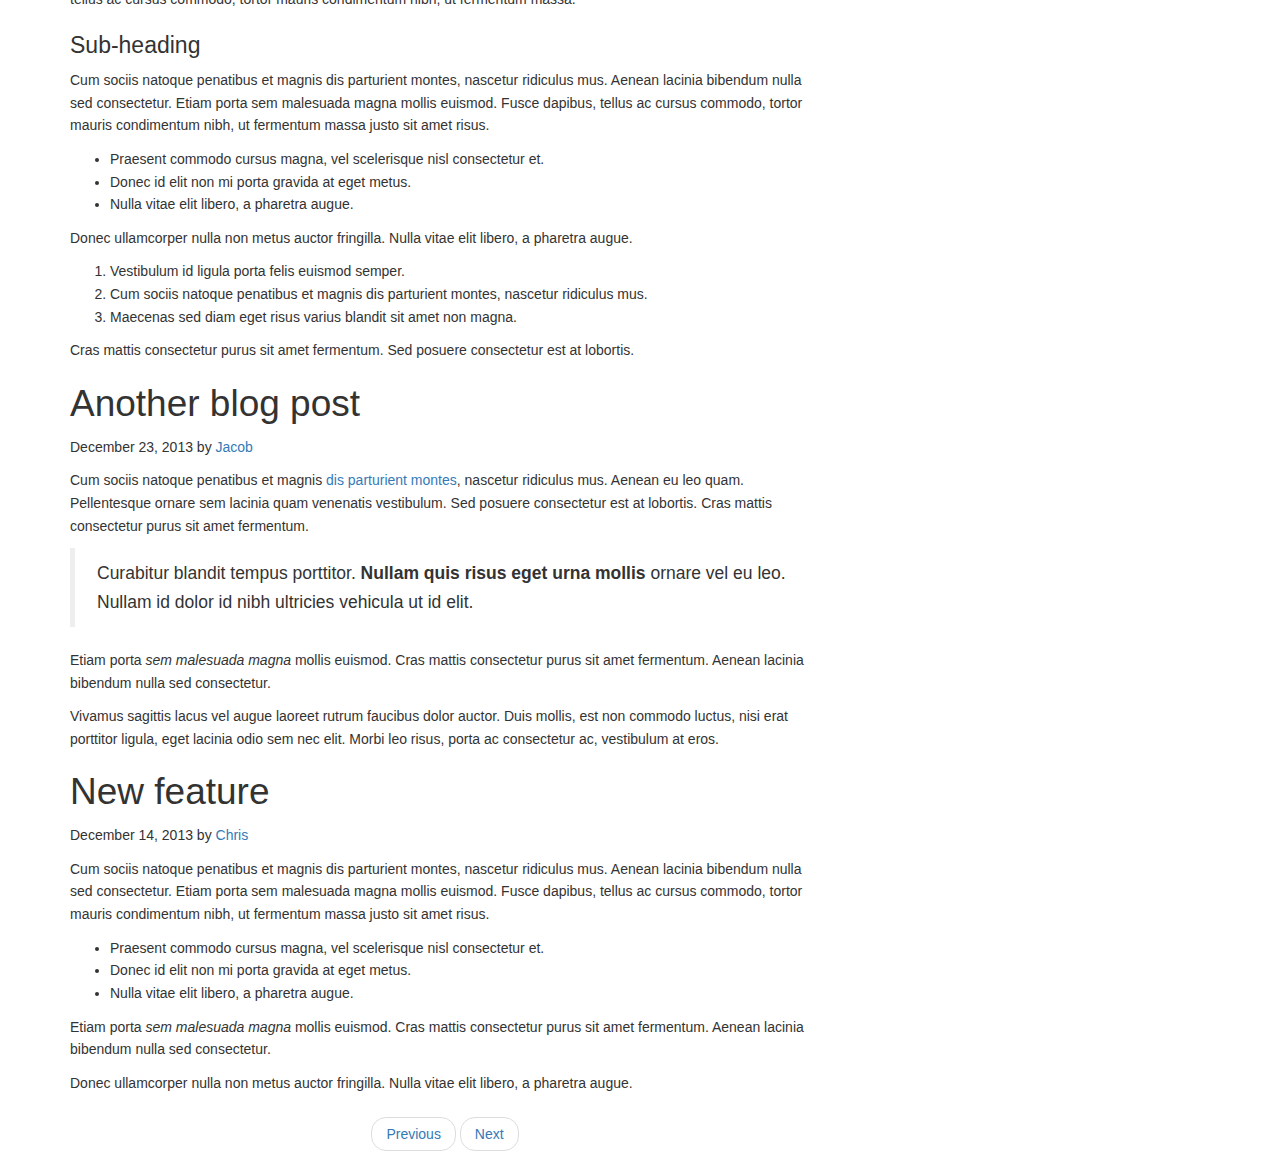
<file: welcome.html>
<!DOCTYPE html>
<html lang="en">
    <head>

        <!-- ==============================================
        Title and Meta Tags
        =============================================== -->
        <meta charset="utf-8">
        <title>Gold Bootstrap</title>
        <meta http-equiv="X-UA-Compatible" content="IE=edge">
        <meta name="viewport" content="width=device-width, initial-scale=1">

        <!-- ==============================================
        Favicons
        =============================================== -->
        <link rel="apple-touch-icon" sizes="57x57" href="/apple-touch-icon-57x57.png">
        <link rel="apple-touch-icon" sizes="114x114" href="/apple-touch-icon-114x114.png">
        <link rel="apple-touch-icon" sizes="72x72" href="/apple-touch-icon-72x72.png">
        <link rel="apple-touch-icon" sizes="144x144" href="/apple-touch-icon-144x144.png">
        <link rel="apple-touch-icon" sizes="60x60" href="/apple-touch-icon-60x60.png">
        <link rel="apple-touch-icon" sizes="120x120" href="/apple-touch-icon-120x120.png">
        <link rel="apple-touch-icon" sizes="76x76" href="/apple-touch-icon-76x76.png">
        <link rel="apple-touch-icon" sizes="152x152" href="/apple-touch-icon-152x152.png">
        <link rel="apple-touch-icon" sizes="180x180" href="/apple-touch-icon-180x180.png">
        <link rel="icon" type="image/png" href="/favicon-192x192.png" sizes="192x192">
        <link rel="icon" type="image/png" href="/favicon-160x160.png" sizes="160x160">
        <link rel="icon" type="image/png" href="/favicon-96x96.png" sizes="96x96">
        <link rel="icon" type="image/png" href="/favicon-16x16.png" sizes="16x16">
        <link rel="icon" type="image/png" href="/favicon-32x32.png" sizes="32x32">
        <meta name="msapplication-TileColor" content="#d9d7d8">
        <meta name="msapplication-TileImage" content="/mstile-144x144.png">

        <!-- ==============================================
        CSS
        =============================================== -->
        <!-- iamKevinRhodes custom -->
        <link rel="stylesheet" type="text/css" href="css/goldbootstrap.css" />

        <!-- ==============================================
        Fonts
        =============================================== -->
        <link href='http://fonts.googleapis.com/css?family=Raleway:300,400,700,300,500,600' rel='stylesheet' type='text/css'>

        <!-- ==============================================
        JS
        =============================================== -->

        <!-- HTML5 shim and Respond.js IE8 support of HTML5 elements and media queries -->
        <!--[if lt IE 9]>
          <script src="https://oss.maxcdn.com/html5shiv/3.7.2/html5shiv.min.js"></script>
          <script src="https://oss.maxcdn.com/respond/1.4.2/respond.min.js"></script>
        <![endif]-->

    </head>

    <body>
  
  <div class="container">


<h1>Heading Sizes</h1>

<h1>h1. Bootstrap heading</h1>
<h2>h2. Bootstrap heading</h2>
<h3>h3. Bootstrap heading</h3>
<h4>h4. Bootstrap heading</h4>
<h5>h5. Bootstrap heading</h5>
<h6>h6. Bootstrap heading</h6>

<h1>Line Height (Tables, Everything)</h1>

Built with Less
The typographic scale is based on two Less variables in variables.less: @font-size-base and @line-height-base. The first is the base font-size used throughout and the second is the base line-height. We use those variables and some simple math to create the margins, paddings, and line-heights of all our type and more. Customize them and Bootstrap adapts.

<p>
	Nullam quis risus eget urna mollis ornare vel eu leo. Cum sociis natoque penatibus et magnis dis parturient montes, nascetur ridiculus mus. Nullam id dolor id nibh ultricies vehicula.

Cum sociis natoque penatibus et magnis dis parturient montes, nascetur ridiculus mus. Donec ullamcorper nulla non metus auctor fringilla. Duis mollis, est non commodo luctus, nisi erat porttitor ligula, eget lacinia odio sem nec elit. Donec ullamcorper nulla non metus auctor fringilla.

Maecenas sed diam eget risus varius blandit sit amet non magna. Donec id elit non mi porta gravida at eget metus. Duis mollis, est non commodo luctus, nisi erat porttitor ligula, eget lacinia odio sem nec elit.
</p>

<h1>Color</h1>

Color hues are now i variations of 1.16.





      <div class="blog-header">
        <h1 class="blog-title">The Bootstrap Blog</h1>
        <p class="lead blog-description">The official example template of creating a blog with Bootstrap.</p>
      </div>

      <div class="row">

        <div class="col-sm-8 blog-main">

          <div class="blog-post">
            <h2 class="blog-post-title">Sample blog post</h2>
            <p class="blog-post-meta">January 1, 2014 by <a href="#">Mark</a></p>

            <p>This blog post shows a few different types of content that's supported and styled with Bootstrap. Basic typography, images, and code are all supported.</p>
            <hr>
            <p>Cum sociis natoque penatibus et magnis <a href="#">dis parturient montes</a>, nascetur ridiculus mus. Aenean eu leo quam. Pellentesque ornare sem lacinia quam venenatis vestibulum. Sed posuere consectetur est at lobortis. Cras mattis consectetur purus sit amet fermentum.</p>
            <blockquote>
              <p>Curabitur blandit tempus porttitor. <strong>Nullam quis risus eget urna mollis</strong> ornare vel eu leo. Nullam id dolor id nibh ultricies vehicula ut id elit.</p>
            </blockquote>
            <p>Etiam porta <em>sem malesuada magna</em> mollis euismod. Cras mattis consectetur purus sit amet fermentum. Aenean lacinia bibendum nulla sed consectetur.</p>
            <h2>Heading</h2>
            <p>Vivamus sagittis lacus vel augue laoreet rutrum faucibus dolor auctor. Duis mollis, est non commodo luctus, nisi erat porttitor ligula, eget lacinia odio sem nec elit. Morbi leo risus, porta ac consectetur ac, vestibulum at eros.</p>
            <h3>Sub-heading</h3>
            <p>Cum sociis natoque penatibus et magnis dis parturient montes, nascetur ridiculus mus.</p>
            <pre><code>Example code block</code></pre>
            <p>Aenean lacinia bibendum nulla sed consectetur. Etiam porta sem malesuada magna mollis euismod. Fusce dapibus, tellus ac cursus commodo, tortor mauris condimentum nibh, ut fermentum massa.</p>
            <h3>Sub-heading</h3>
            <p>Cum sociis natoque penatibus et magnis dis parturient montes, nascetur ridiculus mus. Aenean lacinia bibendum nulla sed consectetur. Etiam porta sem malesuada magna mollis euismod. Fusce dapibus, tellus ac cursus commodo, tortor mauris condimentum nibh, ut fermentum massa justo sit amet risus.</p>
            <ul>
              <li>Praesent commodo cursus magna, vel scelerisque nisl consectetur et.</li>
              <li>Donec id elit non mi porta gravida at eget metus.</li>
              <li>Nulla vitae elit libero, a pharetra augue.</li>
            </ul>
            <p>Donec ullamcorper nulla non metus auctor fringilla. Nulla vitae elit libero, a pharetra augue.</p>
            <ol>
              <li>Vestibulum id ligula porta felis euismod semper.</li>
              <li>Cum sociis natoque penatibus et magnis dis parturient montes, nascetur ridiculus mus.</li>
              <li>Maecenas sed diam eget risus varius blandit sit amet non magna.</li>
            </ol>
            <p>Cras mattis consectetur purus sit amet fermentum. Sed posuere consectetur est at lobortis.</p>
          </div><!-- /.blog-post -->

          <div class="blog-post">
            <h2 class="blog-post-title">Another blog post</h2>
            <p class="blog-post-meta">December 23, 2013 by <a href="#">Jacob</a></p>

            <p>Cum sociis natoque penatibus et magnis <a href="#">dis parturient montes</a>, nascetur ridiculus mus. Aenean eu leo quam. Pellentesque ornare sem lacinia quam venenatis vestibulum. Sed posuere consectetur est at lobortis. Cras mattis consectetur purus sit amet fermentum.</p>
            <blockquote>
              <p>Curabitur blandit tempus porttitor. <strong>Nullam quis risus eget urna mollis</strong> ornare vel eu leo. Nullam id dolor id nibh ultricies vehicula ut id elit.</p>
            </blockquote>
            <p>Etiam porta <em>sem malesuada magna</em> mollis euismod. Cras mattis consectetur purus sit amet fermentum. Aenean lacinia bibendum nulla sed consectetur.</p>
            <p>Vivamus sagittis lacus vel augue laoreet rutrum faucibus dolor auctor. Duis mollis, est non commodo luctus, nisi erat porttitor ligula, eget lacinia odio sem nec elit. Morbi leo risus, porta ac consectetur ac, vestibulum at eros.</p>
          </div><!-- /.blog-post -->

          <div class="blog-post">
            <h2 class="blog-post-title">New feature</h2>
            <p class="blog-post-meta">December 14, 2013 by <a href="#">Chris</a></p>

            <p>Cum sociis natoque penatibus et magnis dis parturient montes, nascetur ridiculus mus. Aenean lacinia bibendum nulla sed consectetur. Etiam porta sem malesuada magna mollis euismod. Fusce dapibus, tellus ac cursus commodo, tortor mauris condimentum nibh, ut fermentum massa justo sit amet risus.</p>
            <ul>
              <li>Praesent commodo cursus magna, vel scelerisque nisl consectetur et.</li>
              <li>Donec id elit non mi porta gravida at eget metus.</li>
              <li>Nulla vitae elit libero, a pharetra augue.</li>
            </ul>
            <p>Etiam porta <em>sem malesuada magna</em> mollis euismod. Cras mattis consectetur purus sit amet fermentum. Aenean lacinia bibendum nulla sed consectetur.</p>
            <p>Donec ullamcorper nulla non metus auctor fringilla. Nulla vitae elit libero, a pharetra augue.</p>
          </div><!-- /.blog-post -->

          <nav>
            <ul class="pager">
              <li><a href="#">Previous</a></li>
              <li><a href="#">Next</a></li>
            </ul>
          </nav>

        </div><!-- /.blog-main -->

        <div class="col-sm-3 col-sm-offset-1 blog-sidebar">
          <div class="sidebar-module sidebar-module-inset">
            <h4>About</h4>
            <p>Etiam porta <em>sem malesuada magna</em> mollis euismod. Cras mattis consectetur purus sit amet fermentum. Aenean lacinia bibendum nulla sed consectetur.</p>
          </div>
          <div class="sidebar-module">
            <h4>Archives</h4>
            <ol class="list-unstyled">
              <li><a href="#">March 2014</a></li>
              <li><a href="#">February 2014</a></li>
              <li><a href="#">January 2014</a></li>
              <li><a href="#">December 2013</a></li>
              <li><a href="#">November 2013</a></li>
              <li><a href="#">October 2013</a></li>
              <li><a href="#">September 2013</a></li>
              <li><a href="#">August 2013</a></li>
              <li><a href="#">July 2013</a></li>
              <li><a href="#">June 2013</a></li>
              <li><a href="#">May 2013</a></li>
              <li><a href="#">April 2013</a></li>
            </ol>
          </div>
          <div class="sidebar-module">
            <h4>Elsewhere</h4>
            <ol class="list-unstyled">
              <li><a href="#">GitHub</a></li>
              <li><a href="#">Twitter</a></li>
              <li><a href="#">Facebook</a></li>
            </ol>
          </div>
        </div><!-- /.blog-sidebar -->

      </div><!-- /.row -->

    </div><!-- /.container -->


    </body>

</html>
</file>
